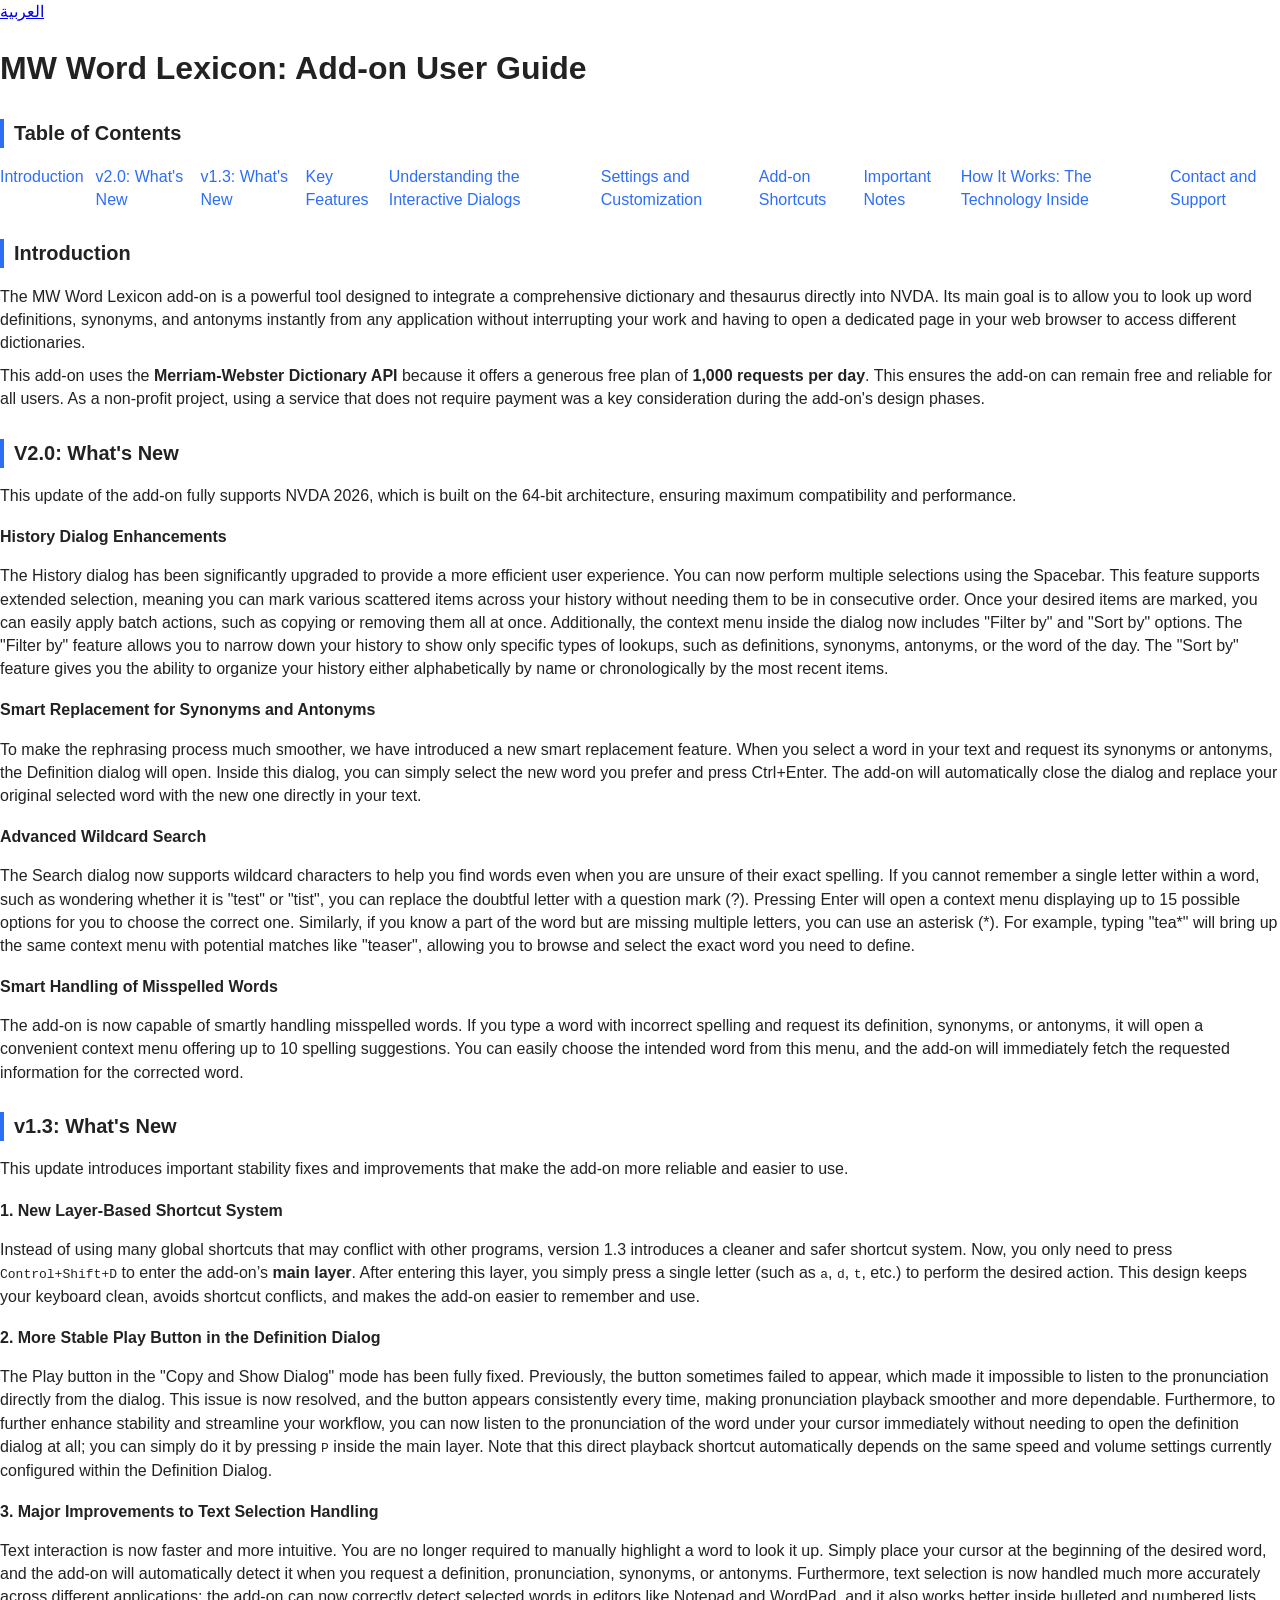
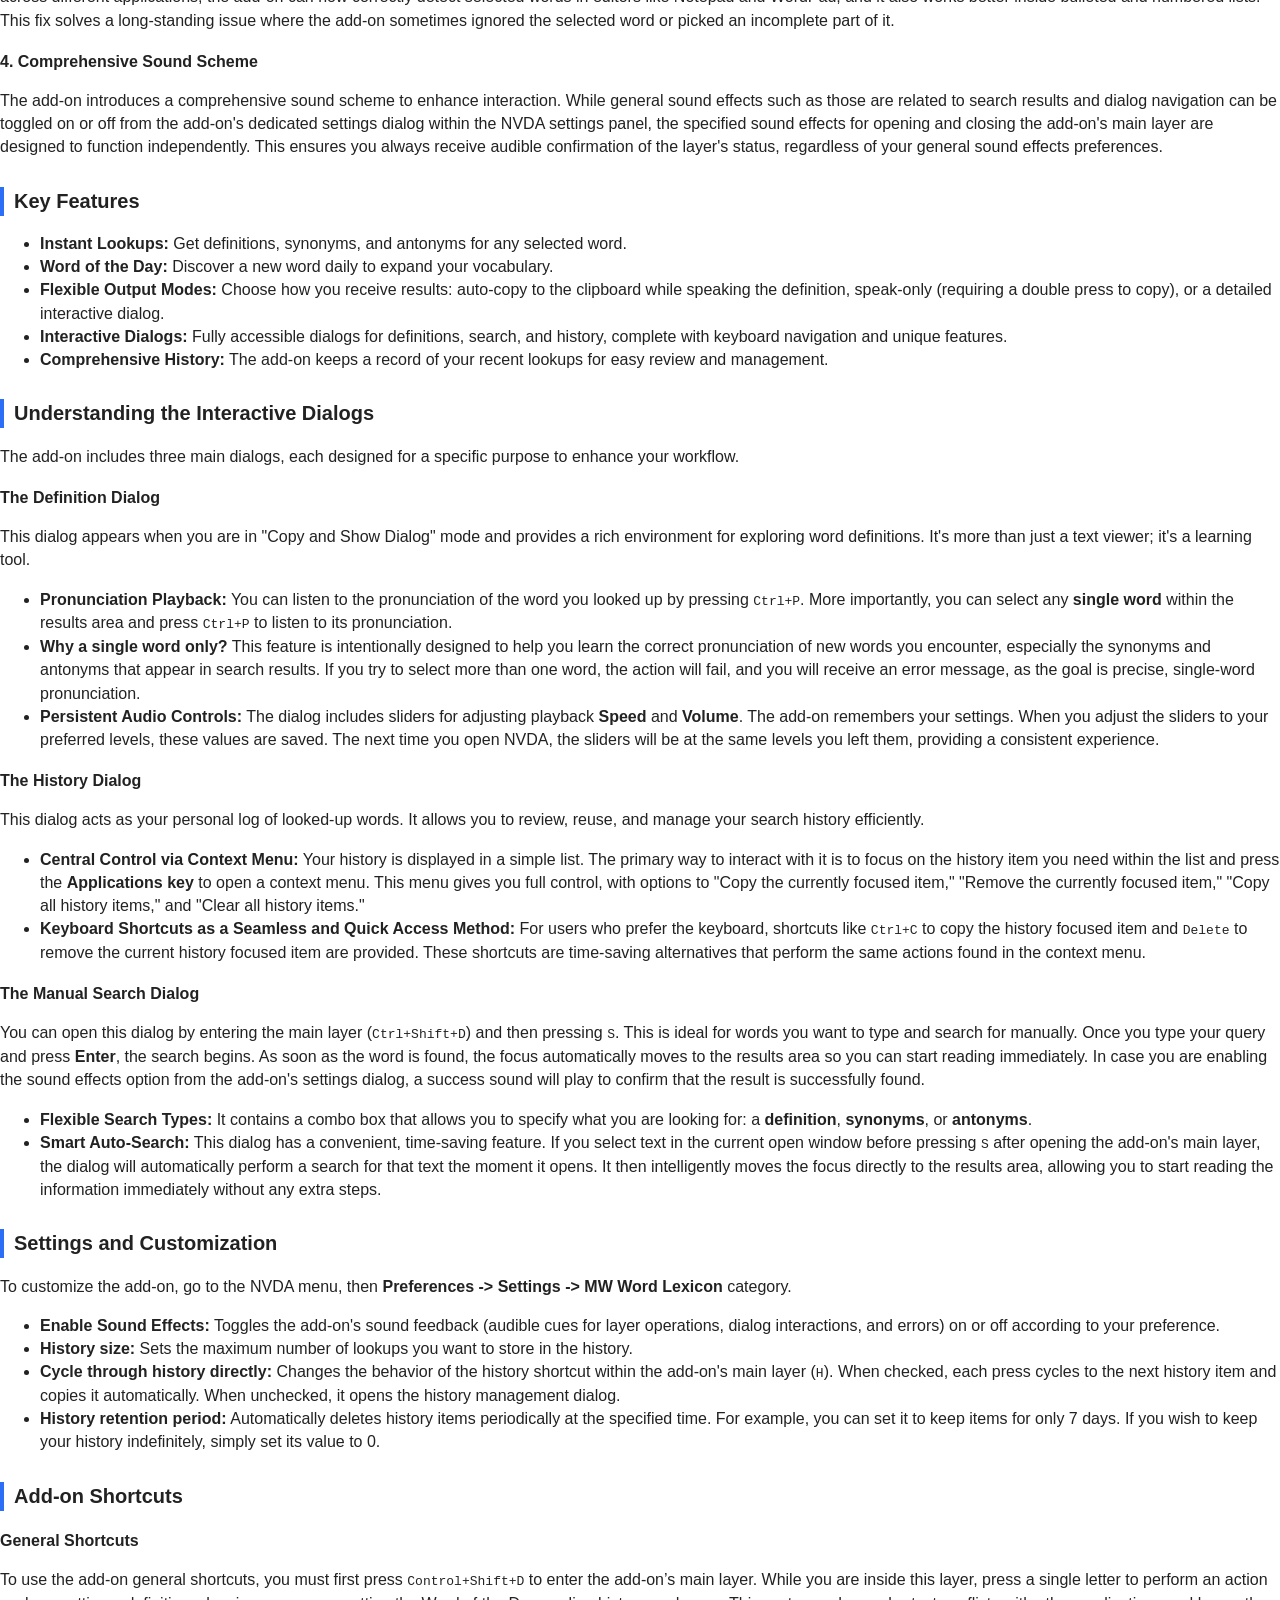
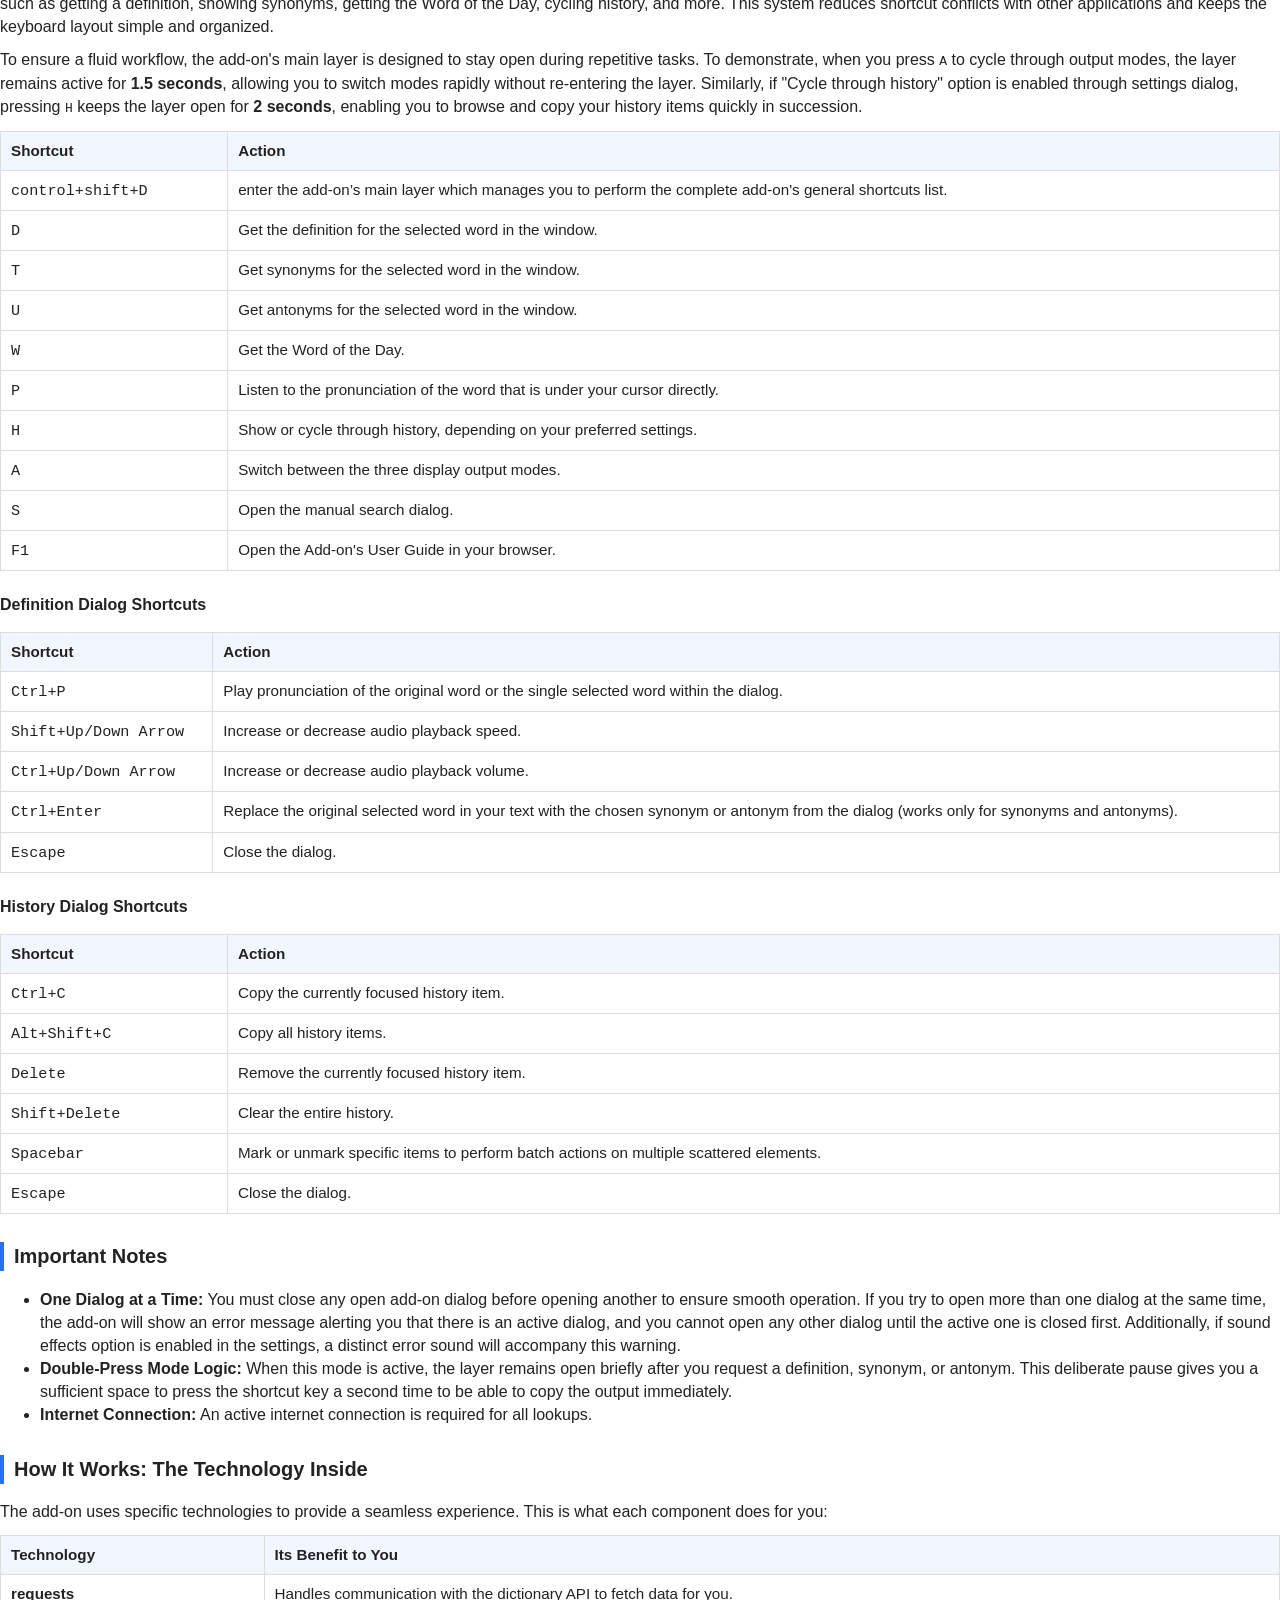
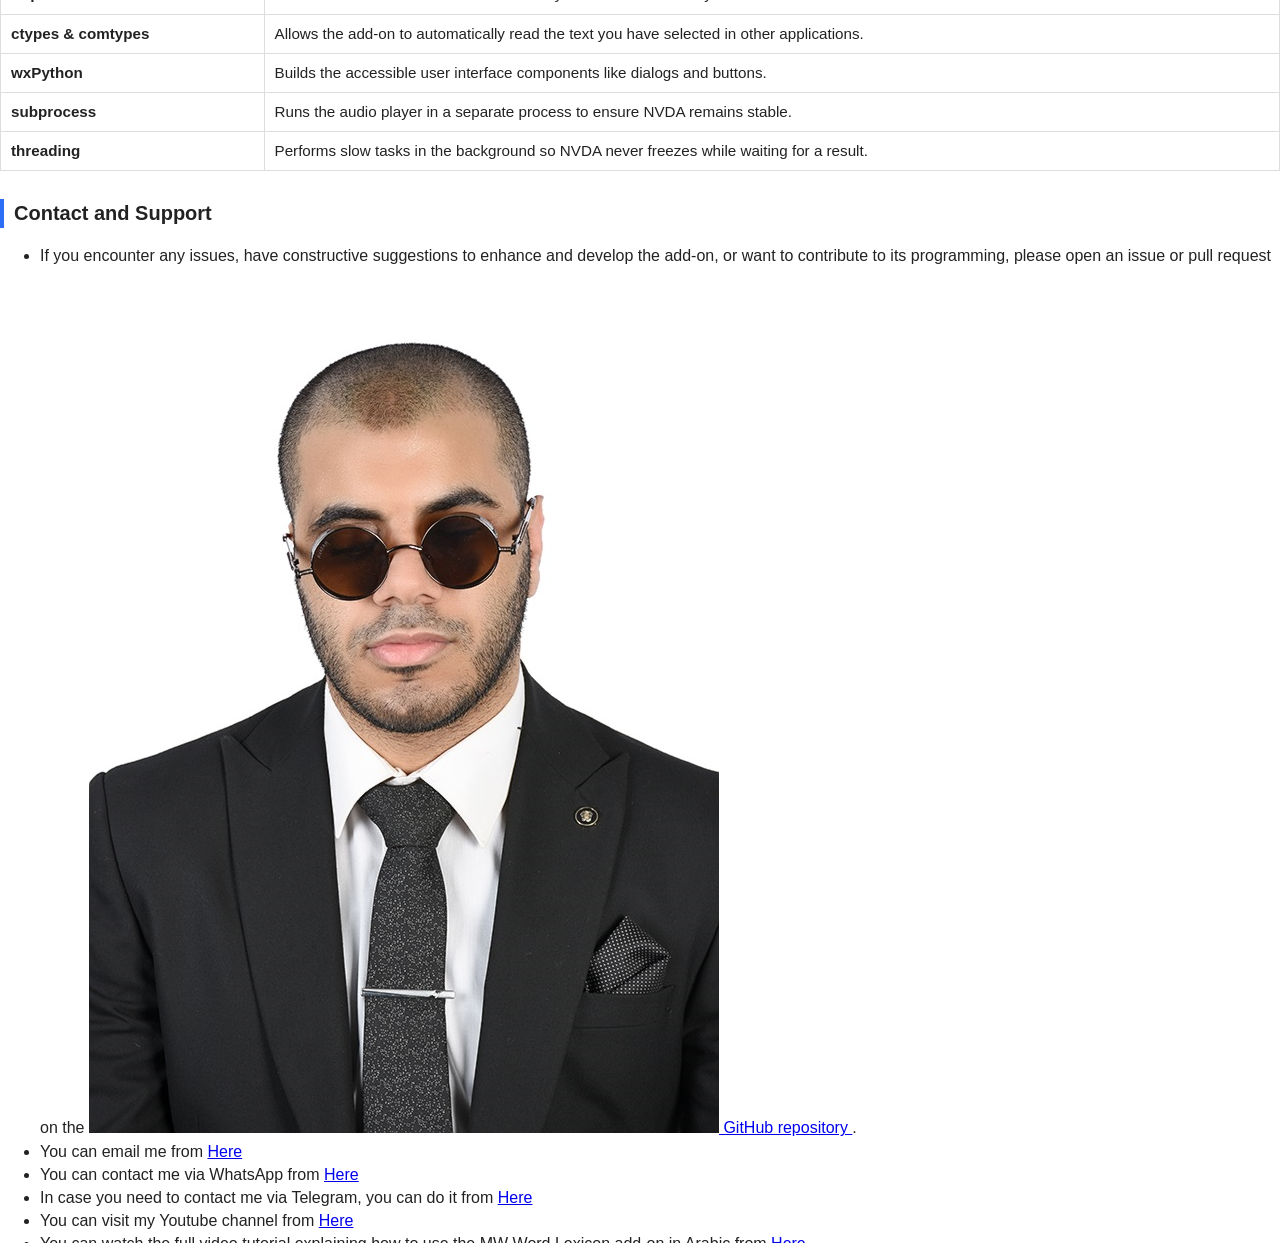
<file: docs/index.html>
<!DOCTYPE html>
<html lang="en">
<head>
  <meta http-equiv="refresh" content="0; url=en/eng.html" />
  <title>Redirecting...</title>
</head>
<body>
  <p>Redirecting to English documentation...</p>
</body>
</html>
</file>
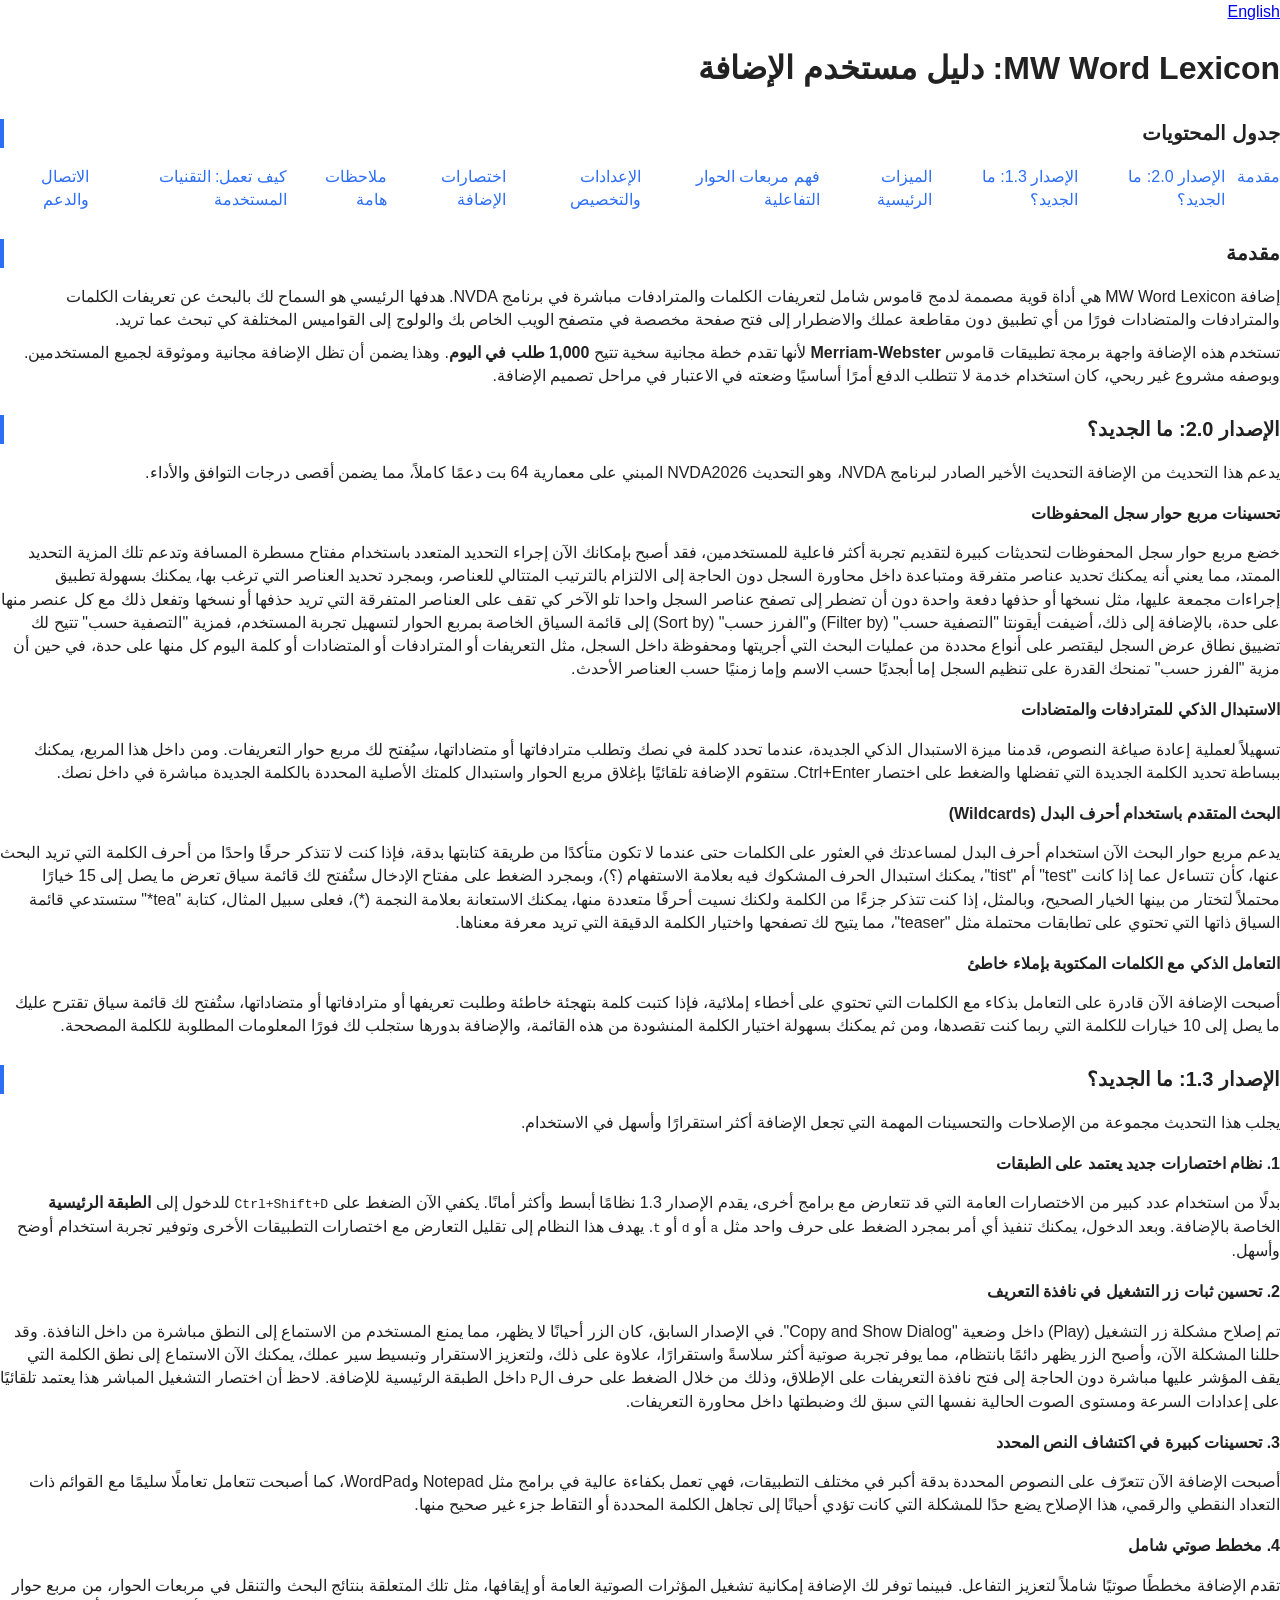
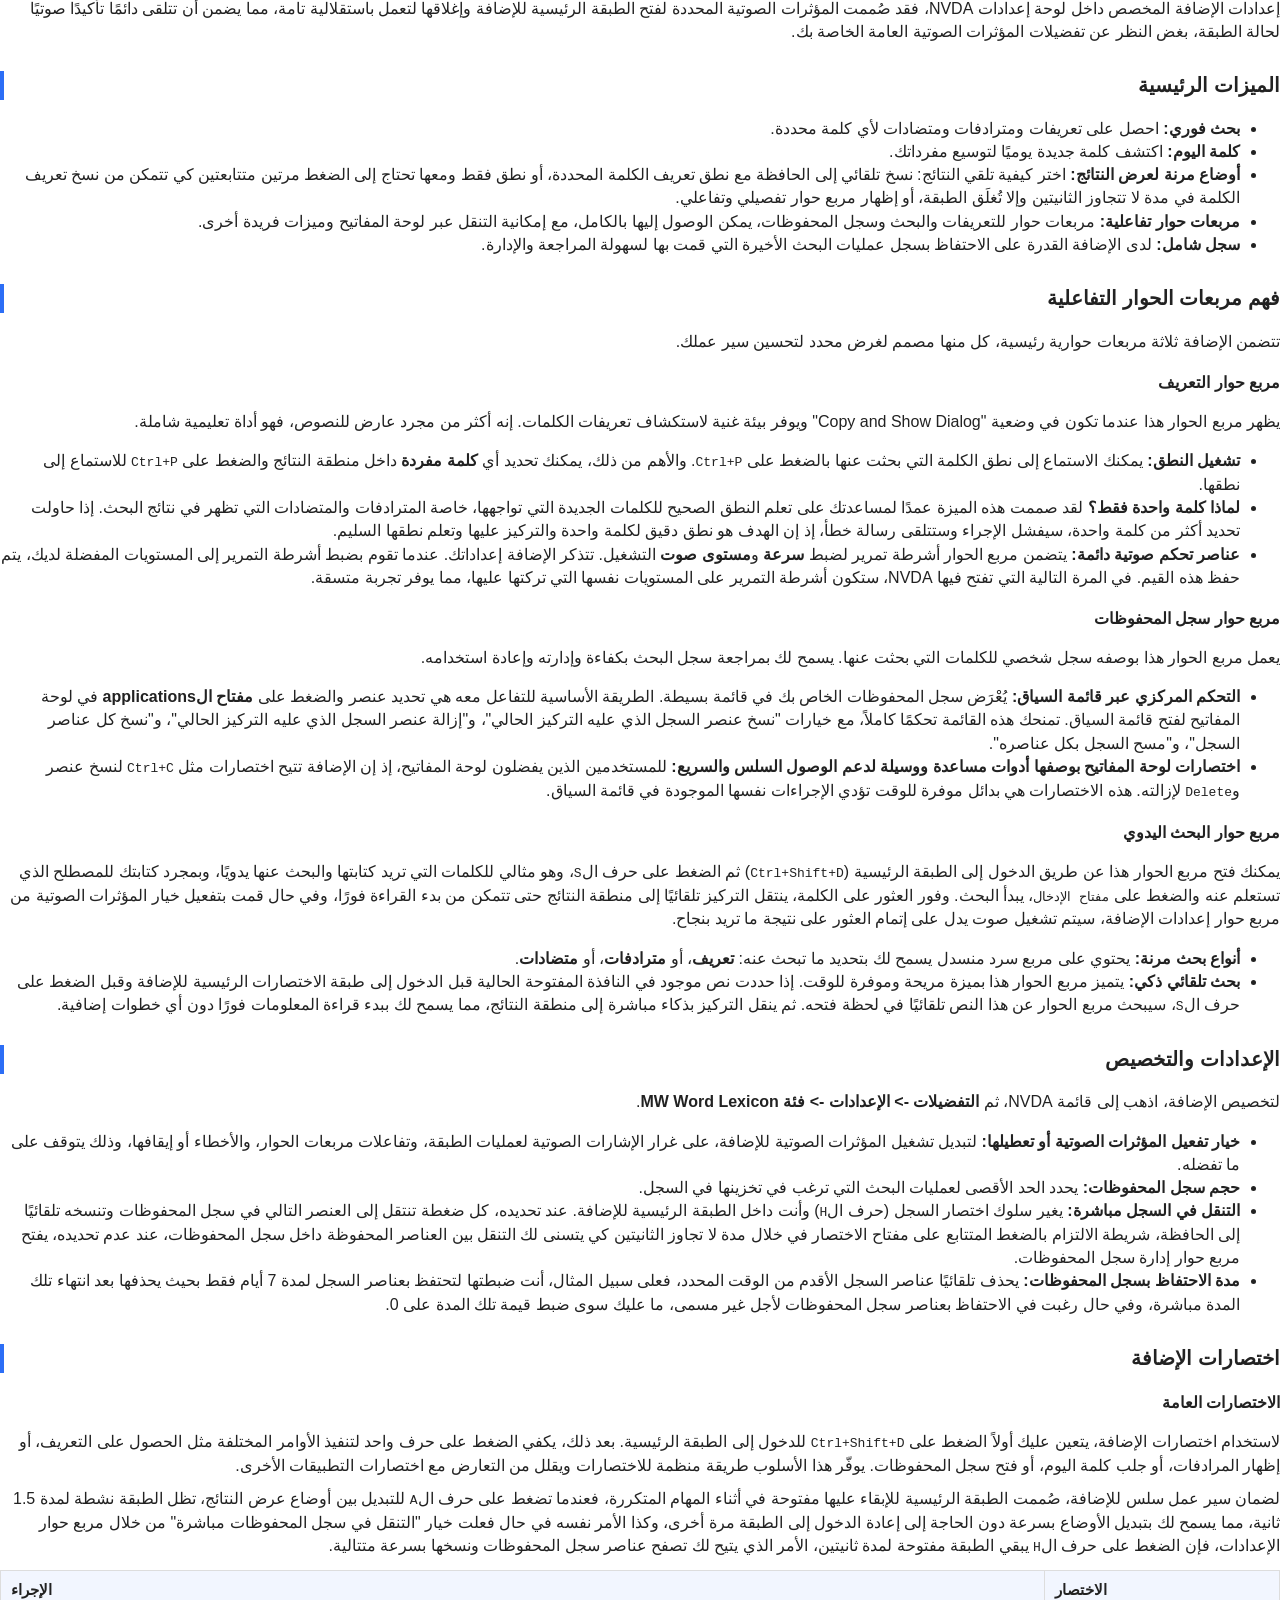
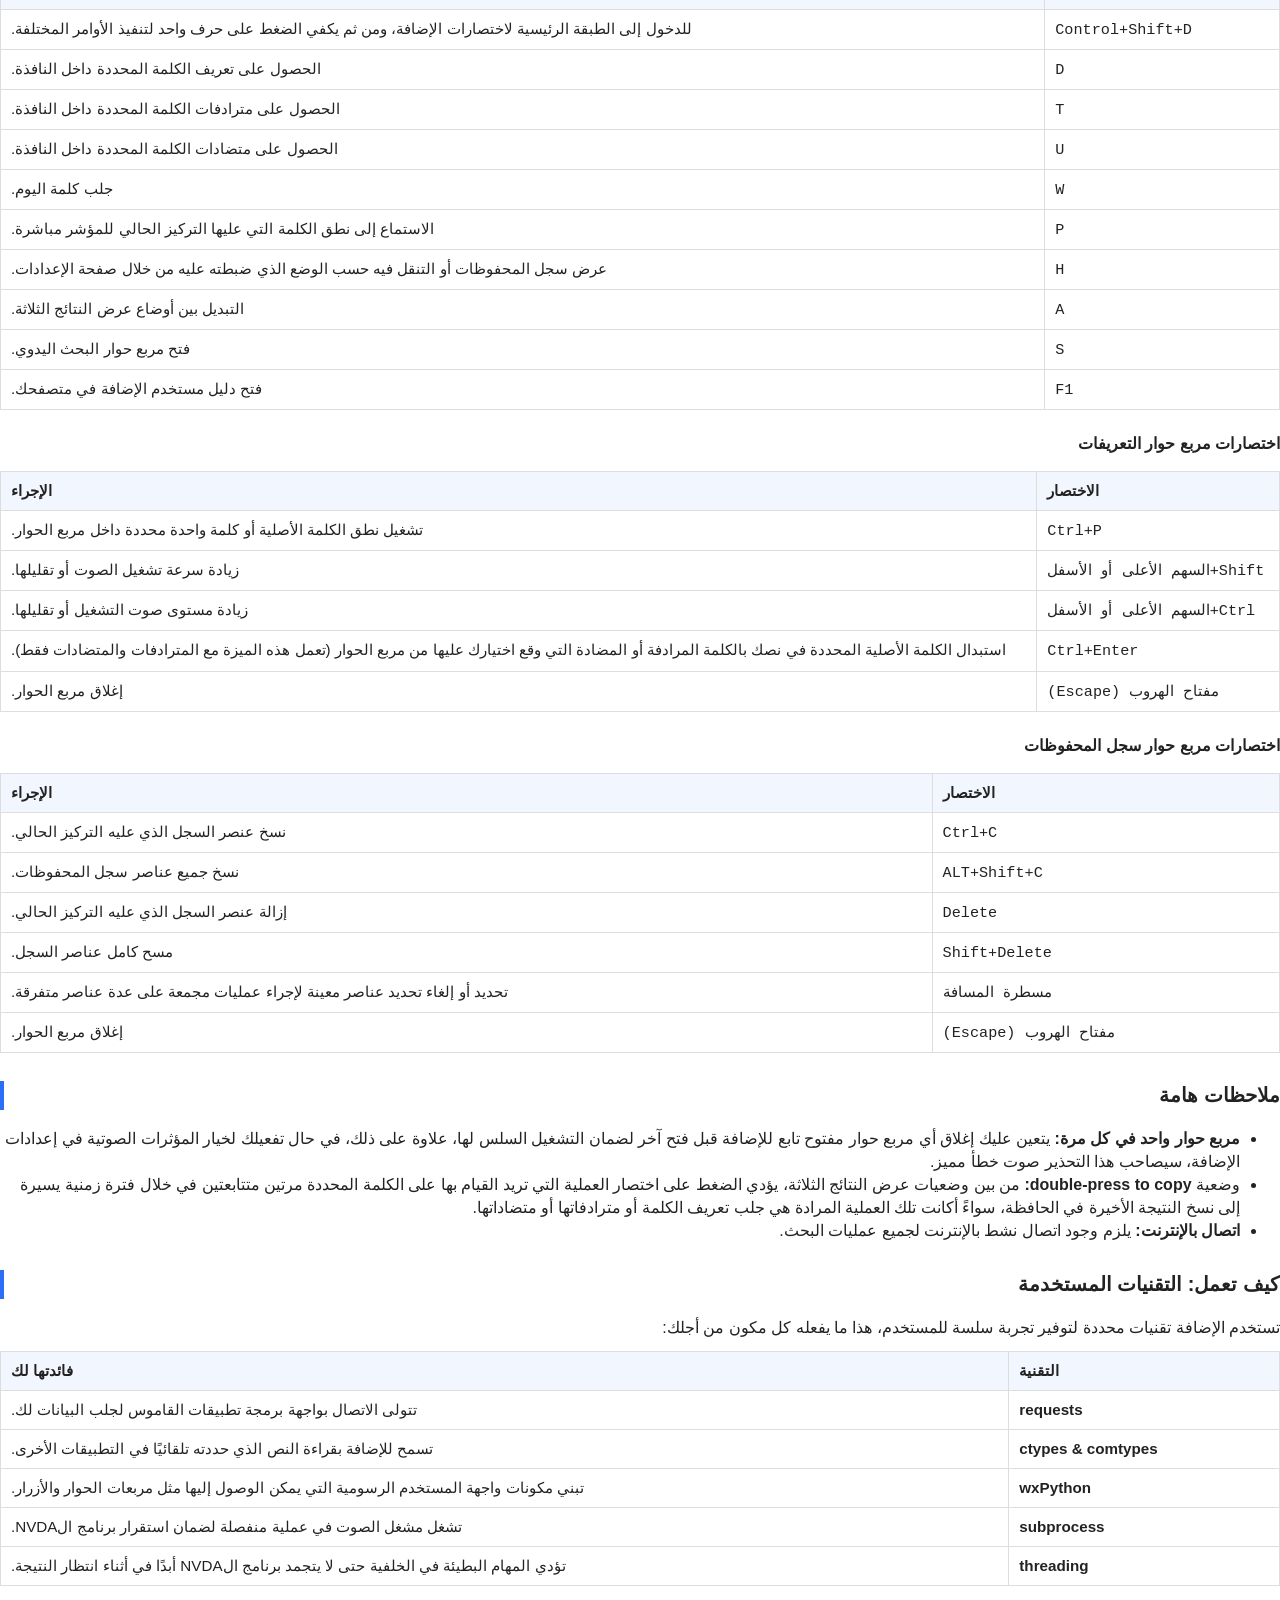
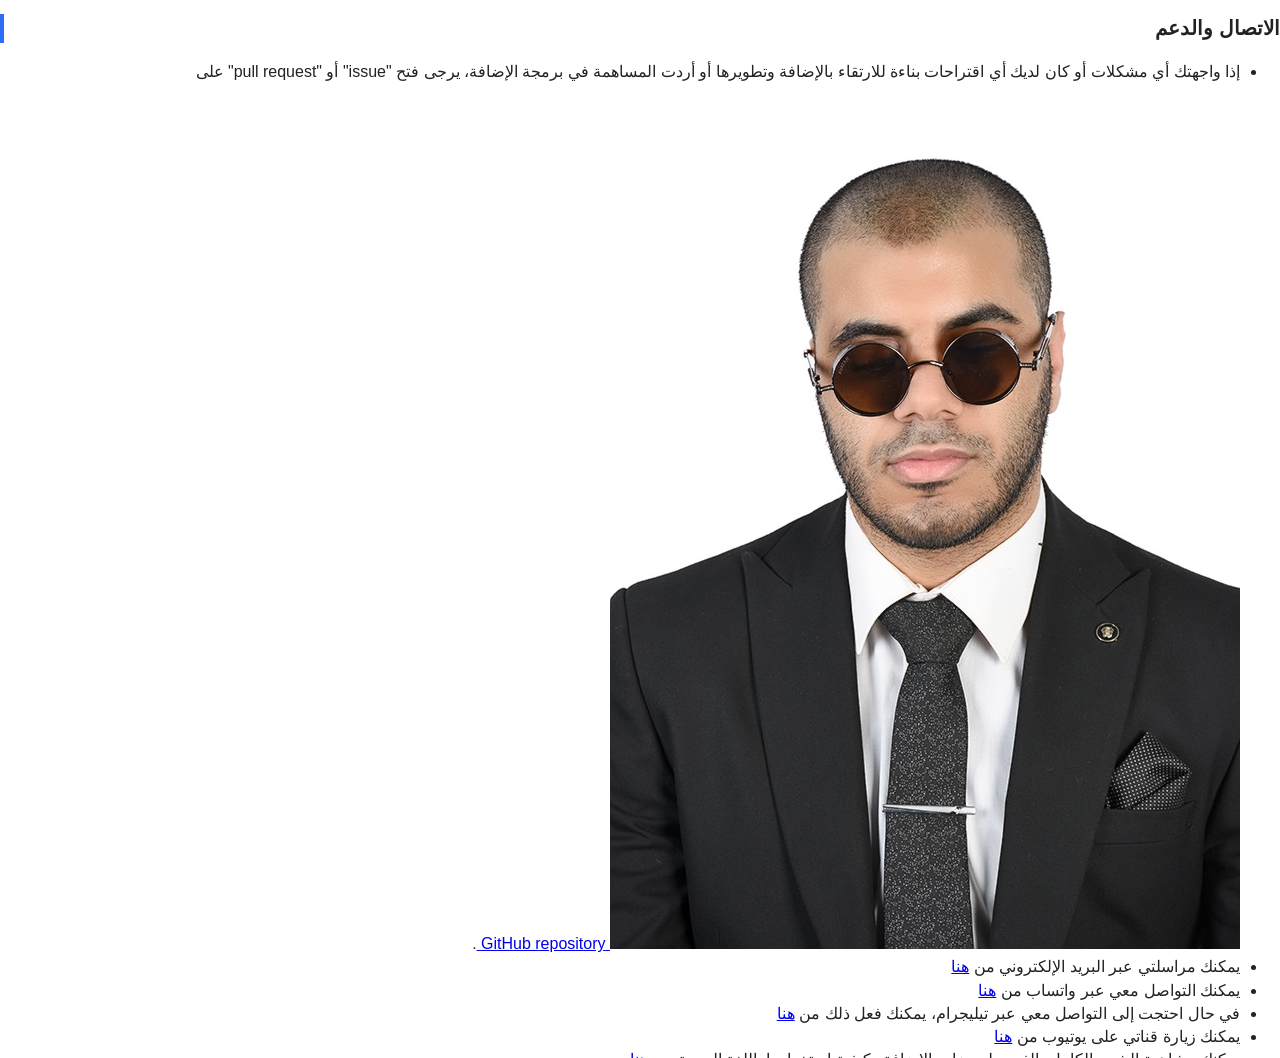
<file: docs/ar/ara.html>
<!DOCTYPE html>
<html lang="ar" dir="rtl">
<head>
    <meta charset="UTF-8">
    <meta name="viewport" content="width=device-width, initial-scale=1.0">
    <title>دليل مستخدم إضافة MW Word Lexicon</title>
    <link rel="stylesheet" href="style.css">
</head>
<body>
    <a href="../en/eng.html">English</a>
    <div class="container">
        <h1>MW Word Lexicon: دليل مستخدم الإضافة</h1>

        <nav id="toc">
            <h2>جدول المحتويات</h2>
            <ul>
                <li><a href="#introduction">مقدمة</a></li>
                <li><a href="#v2.0update">الإصدار 2.0: ما الجديد؟</a></li>
                <li><a href="#v1.3update">الإصدار 1.3: ما الجديد؟</a></li>
                <li><a href="#features">الميزات الرئيسية</a></li>
                <li><a href="#dialogs">فهم مربعات الحوار التفاعلية</a></li>
                <li><a href="#settings">الإعدادات والتخصيص</a></li>
                <li><a href="#shortcuts">اختصارات الإضافة</a></li>
                <li><a href="#important-notes">ملاحظات هامة</a></li>
                <li><a href="#tech">كيف تعمل: التقنيات المستخدمة</a></li>
                <li><a href="#contact">الاتصال والدعم</a></li>
            </ul>
        </nav>

        <section id="introduction">
            <h2>مقدمة</h2>
            <p>
                إضافة MW Word Lexicon هي أداة قوية مصممة لدمج قاموس شامل لتعريفات الكلمات والمترادفات مباشرة في برنامج NVDA. هدفها الرئيسي هو السماح لك بالبحث عن تعريفات الكلمات والمترادفات والمتضادات فورًا من أي تطبيق دون مقاطعة عملك والاضطرار إلى فتح صفحة مخصصة في متصفح الويب الخاص بك والولوج إلى القواميس المختلفة كي تبحث عما تريد.
            </p>
            <p>
                تستخدم هذه الإضافة واجهة برمجة تطبيقات قاموس <strong>Merriam-Webster</strong> لأنها تقدم خطة مجانية سخية تتيح <strong>1,000 طلب في اليوم</strong>. وهذا يضمن أن تظل الإضافة مجانية وموثوقة لجميع المستخدمين. وبوصفه مشروع غير ربحي، كان استخدام خدمة لا تتطلب الدفع أمرًا أساسيًا وضعته في الاعتبار في مراحل تصميم الإضافة.
            </p>
        </section>

                <section id="v2.0update">
            <h2>الإصدار 2.0: ما الجديد؟</h2>
            <p>يدعم هذا التحديث من الإضافة التحديث الأخير الصادر لبرنامج NVDA، وهو التحديث NVDA2026 المبني على معمارية 64 بت دعمًا كاملاً، مما يضمن أقصى درجات التوافق والأداء.</p>

            <h3>تحسينات مربع حوار سجل المحفوظات</h3>
            <p>خضع مربع حوار سجل المحفوظات لتحديثات كبيرة لتقديم تجربة أكثر فاعلية للمستخدمين، فقد أصبح بإمكانك الآن إجراء التحديد المتعدد باستخدام مفتاح مسطرة المسافة وتدعم تلك المزية التحديد الممتد، مما يعني أنه يمكنك تحديد عناصر متفرقة ومتباعدة داخل محاورة  السجل دون الحاجة إلى الالتزام بالترتيب المتتالي للعناصر، وبمجرد تحديد العناصر التي ترغب بها، يمكنك بسهولة تطبيق إجراءات مجمعة عليها، مثل نسخها أو حذفها دفعة واحدة دون أن تضطر إلى تصفح عناصر السجل واحدا تلو الآخر كي تقف على العناصر المتفرقة التي تريد حذفها أو نسخها وتفعل ذلك مع كل عنصر منها على حدة، بالإضافة إلى ذلك، أضيفت أيقونتا "التصفية حسب" (Filter by) و"الفرز حسب" (Sort by) إلى قائمة السياق الخاصة بمربع الحوار لتسهيل تجربة المستخدم، فمزية "التصفية حسب" تتيح لك تضييق نطاق عرض السجل ليقتصر على أنواع محددة من عمليات البحث التي أجريتها ومحفوظة داخل السجل، مثل التعريفات أو المترادفات أو المتضادات أو كلمة اليوم كل منها على حدة، في حين أن مزية  "الفرز حسب" تمنحك القدرة على تنظيم السجل إما أبجديًا حسب الاسم وإما زمنيًا حسب العناصر الأحدث.</p>

            <h3>الاستبدال الذكي للمترادفات والمتضادات</h3>
            <p>تسهيلاً لعملية إعادة صياغة النصوص، قدمنا ميزة الاستبدال الذكي الجديدة، عندما تحدد كلمة في نصك وتطلب مترادفاتها أو متضاداتها، سيُفتح لك مربع حوار التعريفات. ومن داخل هذا المربع، يمكنك ببساطة تحديد الكلمة الجديدة التي تفضلها والضغط على اختصار Ctrl+Enter. ستقوم الإضافة تلقائيًا بإغلاق مربع الحوار واستبدال كلمتك الأصلية المحددة بالكلمة الجديدة مباشرة في داخل نصك.</p>

            <h3>البحث المتقدم باستخدام أحرف البدل (Wildcards)</h3>
            <p>يدعم مربع حوار البحث الآن استخدام أحرف البدل لمساعدتك في العثور على الكلمات حتى عندما لا تكون متأكدًا من طريقة كتابتها بدقة، فإذا كنت لا تتذكر حرفًا واحدًا من أحرف الكلمة التي تريد البحث عنها، كأن تتساءل عما إذا كانت "test" أم "tist"، يمكنك استبدال الحرف المشكوك فيه بعلامة الاستفهام (؟)، وبمجرد الضغط على مفتاح الإدخال ستُفتح لك قائمة سياق تعرض ما يصل إلى 15 خيارًا محتملاً لتختار من بينها الخيار الصحيح، وبالمثل، إذا كنت تتذكر جزءًا من الكلمة ولكنك نسيت أحرفًا متعددة منها، يمكنك الاستعانة بعلامة النجمة (*)، فعلى سبيل المثال، كتابة "tea*" ستستدعي قائمة السياق ذاتها التي تحتوي على تطابقات محتملة مثل "teaser"، مما يتيح لك تصفحها واختيار الكلمة الدقيقة التي تريد معرفة معناها.</p>

            <h3>التعامل الذكي مع الكلمات المكتوبة بإملاء خاطئ</h3>
            <p>أصبحت الإضافة الآن قادرة على التعامل بذكاء مع الكلمات التي تحتوي على أخطاء إملائية، فإذا كتبت كلمة بتهجئة خاطئة وطلبت تعريفها أو مترادفاتها أو متضاداتها، ستُفتح لك قائمة سياق تقترح عليك ما يصل إلى 10 خيارات للكلمة التي ربما كنت تقصدها، ومن ثم يمكنك بسهولة اختيار الكلمة المنشودة من هذه القائمة، والإضافة بدورها ستجلب لك فورًا المعلومات المطلوبة للكلمة المصححة.</p>
        </section>

        <section id="v1.3update">
        <h2>الإصدار 1.3: ما الجديد؟</h2>

  <p>
    يجلب هذا التحديث مجموعة من الإصلاحات والتحسينات المهمة التي تجعل الإضافة أكثر استقرارًا وأسهل في الاستخدام.
  </p>

  <h3>1. نظام اختصارات جديد يعتمد على الطبقات</h3>
  <p>
    بدلًا من استخدام عدد كبير من الاختصارات العامة التي قد تتعارض مع برامج أخرى، يقدم الإصدار 1.3 نظامًا أبسط وأكثر أمانًا.
    يكفي الآن الضغط على <code>Ctrl+Shift+D</code> للدخول إلى <strong>الطبقة الرئيسية</strong> الخاصة بالإضافة.
    وبعد الدخول، يمكنك تنفيذ أي أمر بمجرد الضغط على حرف واحد مثل <code>a</code> أو <code>d</code> أو <code>t</code>.
    يهدف هذا النظام إلى تقليل التعارض مع اختصارات التطبيقات الأخرى وتوفير تجربة استخدام أوضح وأسهل.
  </p>

  <h3>2. تحسين ثبات زر التشغيل في نافذة التعريف</h3>
  <p>
    تم إصلاح مشكلة زر التشغيل (Play) داخل وضعية "Copy and Show Dialog".
    في الإصدار السابق، كان الزر أحيانًا لا يظهر، مما يمنع المستخدم من الاستماع إلى النطق مباشرة من داخل النافذة.
    وقد حللنا المشكلة الآن، وأصبح الزر يظهر دائمًا بانتظام، مما يوفر تجربة صوتية أكثر سلاسةً واستقرارًا، علاوة على ذلك، ولتعزيز الاستقرار وتبسيط سير عملك، يمكنك الآن الاستماع إلى نطق الكلمة التي يقف المؤشر عليها مباشرة دون الحاجة إلى فتح نافذة التعريفات على الإطلاق، وذلك من خلال الضغط على حرف ال<code>P</code> داخل الطبقة الرئيسية للإضافة. لاحظ أن اختصار التشغيل المباشر هذا يعتمد تلقائيًا على إعدادات السرعة ومستوى الصوت الحالية نفسها التي سبق لك وضبطتها داخل محاورة التعريفات.
  </p>

  <h3>3. تحسينات كبيرة في اكتشاف النص المحدد</h3>
  <p>
    أصبحت الإضافة الآن تتعرّف على النصوص المحددة بدقة أكبر في مختلف التطبيقات، فهي تعمل بكفاءة عالية في برامج مثل Notepad وWordPad، كما أصبحت تتعامل تعاملًا سليمًا مع القوائم ذات التعداد النقطي والرقمي، هذا الإصلاح يضع حدًا للمشكلة التي كانت تؤدي أحيانًا إلى تجاهل الكلمة المحددة أو التقاط جزء غير صحيح منها.
  </p>
<h3>4. مخطط صوتي شامل</h3>
<p>
تقدم الإضافة مخططًا صوتيًا شاملاً لتعزيز التفاعل. فبينما توفر لك الإضافة إمكانية تشغيل المؤثرات الصوتية العامة أو إيقافها، مثل تلك المتعلقة بنتائج البحث والتنقل في مربعات الحوار، من مربع حوار إعدادات الإضافة المخصص داخل لوحة إعدادات NVDA، فقد صُممت المؤثرات الصوتية المحددة لفتح الطبقة الرئيسية للإضافة وإغلاقها لتعمل باستقلالية تامة، مما يضمن أن تتلقى دائمًا تأكيدًا صوتيًا لحالة الطبقة، بغض النظر عن تفضيلات المؤثرات الصوتية العامة الخاصة بك.
</p>
</section>

        <section id="features">
            <h2>الميزات الرئيسية</h2>
            <ul>
                <li><strong>بحث فوري:</strong> احصل على تعريفات ومترادفات ومتضادات لأي كلمة محددة.</li>
                <li><strong>كلمة اليوم:</strong> اكتشف كلمة جديدة يوميًا لتوسيع مفرداتك.</li>
                <li><strong>أوضاع مرنة لعرض النتائج:</strong> اختر كيفية تلقي النتائج: نسخ تلقائي إلى الحافظة مع نطق تعريف الكلمة المحددة، أو نطق فقط ومعها تحتاج إلى الضغط مرتين متتابعتين كي تتمكن من نسخ تعريف الكلمة في مدة لا تتجاوز الثانيتين وإلا تُغلَق الطبقة، أو إظهار مربع حوار تفصيلي وتفاعلي.</li>
                <li><strong>مربعات حوار تفاعلية:</strong> مربعات حوار للتعريفات والبحث وسجل المحفوظات، يمكن الوصول إليها بالكامل، مع إمكانية التنقل عبر لوحة المفاتيح وميزات فريدة أخرى.</li>
                <li><strong>سجل شامل:</strong> لدى الإضافة القدرة على الاحتفاظ بسجل عمليات البحث الأخيرة التي قمت بها لسهولة المراجعة والإدارة.</li>
            </ul>
        </section>

        <section id="dialogs">
            <h2>فهم مربعات الحوار التفاعلية</h2>
            <p>تتضمن الإضافة ثلاثة مربعات حوارية رئيسية، كل منها مصمم لغرض محدد لتحسين سير عملك.</p>

            <h3>مربع حوار التعريف</h3>
            <p>
                يظهر مربع الحوار هذا عندما تكون في وضعية "Copy and Show Dialog" ويوفر بيئة غنية لاستكشاف تعريفات الكلمات. إنه أكثر من مجرد عارض للنصوص، فهو أداة تعليمية شاملة.
            </p>
            <ul>
                <li>
                    <strong>تشغيل النطق:</strong> يمكنك الاستماع إلى نطق الكلمة التي بحثت عنها بالضغط على <code>Ctrl+P</code>. والأهم من ذلك، يمكنك تحديد أي <strong>كلمة مفردة</strong> داخل منطقة النتائج والضغط على <code>Ctrl+P</code> للاستماع إلى نطقها.
                </li>
                <li>
                    <strong>لماذا كلمة واحدة فقط؟</strong> لقد صممت هذه الميزة عمدًا لمساعدتك على تعلم النطق الصحيح للكلمات الجديدة التي تواجهها، خاصة المترادفات والمتضادات التي تظهر في نتائج البحث. إذا حاولت تحديد أكثر من كلمة واحدة، سيفشل الإجراء وستتلقى رسالة خطأ، إذ إن الهدف هو نطق دقيق لكلمة واحدة والتركيز عليها وتعلم نطقها السليم.
                </li>
                <li>
                    <strong>عناصر تحكم صوتية دائمة:</strong> يتضمن مربع الحوار أشرطة تمرير لضبط <strong>سرعة</strong> و<strong>مستوى صوت</strong> التشغيل. تتذكر الإضافة إعداداتك. عندما تقوم بضبط أشرطة التمرير إلى المستويات المفضلة لديك، يتم حفظ هذه القيم. في المرة التالية التي تفتح فيها NVDA، ستكون أشرطة التمرير على المستويات نفسها التي تركتها عليها، مما يوفر تجربة متسقة.
                </li>
            </ul>

            <h3>مربع حوار سجل المحفوظات</h3>
            <p>
                يعمل مربع الحوار هذا بوصفه سجل شخصي للكلمات التي بحثت عنها. يسمح لك بمراجعة سجل البحث بكفاءة وإدارته وإعادة استخدامه.
            </p>
            <ul>
                <li>
                    <strong>التحكم المركزي عبر قائمة السياق:</strong> يُعْرَض سجل المحفوظات الخاص بك في قائمة بسيطة. الطريقة الأساسية للتفاعل معه هي تحديد عنصر والضغط على <strong>مفتاح الapplications</strong> في لوحة المفاتيح لفتح قائمة السياق. تمنحك هذه القائمة تحكمًا كاملاً، مع خيارات "نسخ عنصر السجل الذي عليه التركيز الحالي"، و"إزالة عنصر السجل الذي عليه التركيز الحالي"، و"نسخ كل عناصر السجل"، و"مسح السجل بكل عناصره".
                </li>
                <li>
                    <strong>اختصارات لوحة المفاتيح بوصفها أدوات مساعدة ووسيلة لدعم الوصول السلس والسريع:</strong> للمستخدمين الذين يفضلون لوحة المفاتيح، إذ إن الإضافة تتيح اختصارات مثل <code>Ctrl+C</code> لنسخ عنصر و<code>Delete</code> لإزالته. هذه الاختصارات هي بدائل موفرة للوقت تؤدي الإجراءات نفسها الموجودة في قائمة السياق.
                </li>
            </ul>

            <h3>مربع حوار البحث اليدوي</h3>
            <p>
يمكنك فتح مربع الحوار هذا عن طريق الدخول إلى الطبقة الرئيسية (<code>Ctrl+Shift+D</code>) ثم الضغط على حرف ال<code>S</code>، وهو مثالي للكلمات التي تريد كتابتها والبحث عنها يدويًا، وبمجرد كتابتك للمصطلح الذي تستعلم عنه والضغط على <code>مفتاح الإدخال</code>، يبدأ البحث. وفور العثور على الكلمة، ينتقل التركيز تلقائيًا إلى منطقة النتائج حتى تتمكن من بدء القراءة فورًا، وفي حال قمت بتفعيل خيار المؤثرات الصوتية من مربع حوار إعدادات الإضافة، سيتم تشغيل صوت يدل على إتمام العثور على نتيجة ما تريد بنجاح.
            </p>
            <ul>
                <li>
                    <strong>أنواع بحث مرنة:</strong> يحتوي على مربع سرد منسدل يسمح لك بتحديد ما تبحث عنه: <strong>تعريف</strong>، أو <strong>مترادفات</strong>، أو <strong>متضادات</strong>.
                </li>
                <li>
                    <strong>بحث تلقائي ذكي:</strong> يتميز مربع الحوار هذا بميزة مريحة وموفرة للوقت. إذا حددت نص موجود في النافذة المفتوحة الحالية  قبل الدخول إلى طبقة الاختصارات الرئيسية للإضافة وقبل الضغط على حرف ال<code>S</code>، سيبحث مربع الحوار عن هذا النص تلقائيًا في لحظة فتحه. ثم ينقل التركيز بذكاء مباشرة إلى منطقة النتائج، مما يسمح لك ببدء قراءة المعلومات فورًا دون أي خطوات إضافية.
                </li>
            </ul>
        </section>

        <section id="settings">
             <h2>الإعدادات والتخصيص</h2>
            <p>
                لتخصيص الإضافة، اذهب إلى قائمة NVDA، ثم <strong>التفضيلات -> الإعدادات -> فئة MW Word Lexicon</strong>.
            </p>
            <ul>
<li><strong>خيار تفعيل المؤثرات الصوتية أو تعطيلها:</strong> لتبديل تشغيل المؤثرات الصوتية للإضافة، على غرار الإشارات الصوتية لعمليات الطبقة، وتفاعلات مربعات الحوار، والأخطاء أو إيقافها، وذلك يتوقف على  ما تفضله.</li>
                <li><strong>حجم سجل المحفوظات:</strong> يحدد الحد الأقصى لعمليات البحث التي ترغب في تخزينها في السجل.</li>
                <li><strong>التنقل في السجل مباشرة:</strong> يغير سلوك اختصار السجل (حرف ال<code>H</code>) وأنت داخل الطبقة الرئيسية للإضافة. عند تحديده، كل ضغطة تنتقل إلى العنصر التالي في سجل المحفوظات وتنسخه تلقائيًا إلى الحافظة، شريطة الالتزام بالضغط المتتابع على مفتاح الاختصار في خلال مدة لا تجاوز الثانيتين كي يتسنى لك التنقل بين العناصر المحفوظة داخل سجل المحفوظات، عند عدم تحديده، يفتح مربع حوار إدارة سجل المحفوظات.</li>
                <li><strong>مدة الاحتفاظ بسجل المحفوظات:</strong> يحذف تلقائيًا عناصر السجل الأقدم من الوقت المحدد، فعلى سبيل المثال، أنت ضبطتها لتحتفظ بعناصر السجل لمدة 7 أيام فقط بحيث يحذفها بعد انتهاء تلك المدة مباشرة، وفي حال رغبت في الاحتفاظ بعناصر سجل المحفوظات لأجل غير مسمى، ما عليك سوى ضبط قيمة تلك المدة على 0.</li>
            </ul>
        </section>

        <section id="shortcuts">
            <h2>اختصارات الإضافة</h2>
            
            <h3>الاختصارات العامة</h3>
  <p>
    لاستخدام اختصارات الإضافة، يتعين عليك أولاً الضغط على <code>Ctrl+Shift+D</code> للدخول إلى الطبقة الرئيسية.
    بعد ذلك، يكفي الضغط على حرف واحد لتنفيذ الأوامر المختلفة مثل الحصول على التعريف، أو إظهار المرادفات، أو جلب كلمة اليوم، أو فتح سجل المحفوظات.
    يوفّر هذا الأسلوب طريقة منظمة للاختصارات ويقلل من التعارض مع اختصارات التطبيقات الأخرى.
  </p>
<p>
لضمان سير عمل سلس للإضافة، صُممت الطبقة الرئيسية للإبقاء عليها مفتوحة في أثناء المهام المتكررة، فعندما تضغط على حرف ال<code>A</code> للتبديل بين أوضاع عرض النتائج، تظل الطبقة نشطة لمدة 1.5 ثانية، مما يسمح لك بتبديل الأوضاع بسرعة دون الحاجة إلى إعادة الدخول إلى الطبقة مرة أخرى، وكذا الأمر نفسه في حال فعلت خيار "التنقل في سجل المحفوظات مباشرة" من خلال مربع حوار الإعدادات، فإن الضغط على حرف ال<code>H</code> يبقي الطبقة مفتوحة لمدة ثانيتين، الأمر الذي يتيح لك تصفح عناصر سجل المحفوظات ونسخها بسرعة متتالية.
</p>
            <table>
                <thead><tr><th>الاختصار</th><th>الإجراء</th></tr></thead>
                <tbody>
                    <tr><td><code>Control+Shift+D</code></td><td>للدخول إلى الطبقة الرئيسية لاختصارات الإضافة، ومن ثم يكفي الضغط على حرف واحد لتنفيذ الأوامر المختلفة.</td></tr>
                    <tr><td><code>D</code></td><td>الحصول على تعريف الكلمة المحددة داخل النافذة.</td></tr>
                    <tr><td><code>T</code></td><td>الحصول على مترادفات الكلمة المحددة داخل النافذة.</td></tr>
                    <tr><td><code>U</code></td><td>الحصول على متضادات الكلمة المحددة داخل النافذة.</td></tr>
                    <tr><td><code>W</code></td><td>جلب كلمة اليوم.</td></tr>
                    <tr><td><code>P</code></td><td>الاستماع إلى نطق الكلمة التي عليها التركيز الحالي للمؤشر مباشرة.</td></tr>
                    <tr><td><code>H</code></td><td>عرض سجل المحفوظات أو التنقل فيه حسب الوضع الذي ضبطته عليه من خلال صفحة الإعدادات.</td></tr>
                    <tr><td><code>A</code></td><td>التبديل بين أوضاع عرض النتائج الثلاثة.</td></tr>
                    <tr><td><code>S</code></td><td>فتح مربع حوار البحث اليدوي.</td></tr>
                    <tr><td><code>F1</code></td><td>فتح دليل مستخدم الإضافة في متصفحك.</td></tr>
                </tbody>
            </table>

            <h3>اختصارات مربع حوار التعريفات</h3>
            <table>
                <thead><tr><th>الاختصار</th><th>الإجراء</th></tr></thead>
                <tbody>
                    <tr><td><code>Ctrl+P</code></td><td>تشغيل نطق الكلمة الأصلية أو كلمة واحدة محددة داخل مربع الحوار.</td></tr>
                    <tr><td><code>Shift+السهم الأعلى أو الأسفل</code></td><td>زيادة سرعة تشغيل الصوت أو تقليلها.</td></tr>
                    <tr><td><code>Ctrl+السهم الأعلى أو الأسفل</code></td><td>زيادة مستوى صوت التشغيل أو تقليلها.</td></tr>
                    <tr><td><code>Ctrl+Enter</code></td><td>استبدال الكلمة الأصلية المحددة في نصك بالكلمة المرادفة أو المضادة  التي وقع اختيارك عليها من مربع الحوار (تعمل هذه الميزة مع المترادفات والمتضادات فقط).</td></tr>
                    <tr><td><code>مفتاح الهروب (Escape)</code></td><td>إغلاق مربع الحوار.</td></tr>
                </tbody>
            </table>

            <h3>اختصارات مربع حوار سجل المحفوظات</h3>
            <table>
                <thead><tr><th>الاختصار</th><th>الإجراء</th></tr></thead>
                <tbody>
                    <tr><td><code>Ctrl+C</code></td><td>نسخ عنصر السجل الذي عليه التركيز الحالي.</td></tr>
                    <tr><td><code>ALT+Shift+C</code></td><td>نسخ جميع عناصر سجل المحفوظات.</td></tr>
                    <tr><td><code>Delete</code></td><td>إزالة عنصر السجل الذي عليه التركيز الحالي.</td></tr>
                    <tr><td><code>Shift+Delete</code></td><td>مسح كامل عناصر السجل.</td></tr>
                    <tr><td><code>مسطرة المسافة</code></td><td>تحديد أو إلغاء تحديد عناصر معينة لإجراء عمليات مجمعة على عدة عناصر متفرقة.</td></tr>
                    <tr><td><code>مفتاح الهروب (Escape)</code></td><td>إغلاق مربع الحوار.</td></tr>
                </tbody>
            </table>
        </section>
        
        <section id="important-notes">
            <h2>ملاحظات هامة</h2>
            <ul>
                <li><strong>مربع حوار واحد في كل مرة:</strong> يتعين عليك إغلاق أي مربع حوار مفتوح تابع للإضافة قبل فتح آخر لضمان التشغيل السلس لها، علاوة على ذلك، في حال تفعيلك لخيار المؤثرات الصوتية في إعدادات الإضافة، سيصاحب هذا التحذير صوت خطأ مميز.</li>
                <li>وضعية <strong>double-press to copy:</strong> من بين وضعيات عرض النتائج الثلاثة، يؤدي الضغط على اختصار العملية التي تريد القيام بها على الكلمة المحددة مرتين متتابعتين في خلال فترة زمنية يسيرة إلى نسخ النتيجة الأخيرة في الحافظة، سواءً أكانت تلك العملية المرادة هي جلب تعريف الكلمة أو مترادفاتها أو متضاداتها.</li>
                <li><strong>اتصال بالإنترنت:</strong> يلزم وجود اتصال نشط بالإنترنت لجميع عمليات البحث.</li>
            </ul>
        </section>

        <section id="tech">
            <h2>كيف تعمل: التقنيات المستخدمة</h2>
            <p>تستخدم الإضافة تقنيات محددة لتوفير تجربة سلسة للمستخدم، هذا ما يفعله كل مكون من أجلك:</p>
            <table>
                <thead>
                    <tr>
                        <th>التقنية</th>
                        <th>فائدتها لك</th>
                    </tr>
                </thead>
                <tbody>
                    <tr>
                        <td><strong>requests</strong></td>
                        <td>تتولى الاتصال بواجهة برمجة تطبيقات القاموس لجلب البيانات لك.</td>
                    </tr>
                    <tr>
                        <td><strong>ctypes & comtypes</strong></td>
                        <td>تسمح للإضافة بقراءة النص الذي حددته تلقائيًا في التطبيقات الأخرى.</td>
                    </tr>
                    <tr>
                        <td><strong>wxPython</strong></td>
                        <td>تبني مكونات واجهة المستخدم الرسومية التي يمكن الوصول إليها مثل مربعات الحوار والأزرار.</td>
                    </tr>
                    <tr>
                        <td><strong>subprocess</strong></td>
                        <td>تشغل مشغل الصوت في عملية منفصلة لضمان استقرار برنامج الNVDA.</td>
                    </tr>
                    <tr>
                        <td><strong>threading</strong></td>
                        <td>تؤدي المهام البطيئة في الخلفية حتى لا يتجمد برنامج الNVDA أبدًا في أثناء انتظار النتيجة.</td>
                    </tr>
                </tbody>
            </table>
        </section>

        <section id="contact">
            <h2>الاتصال والدعم</h2>
            <ul>
                <li>إذا واجهتك أي مشكلات أو كان لديك أي اقتراحات بناءة للارتقاء بالإضافة وتطويرها أو أردت المساهمة في برمجة الإضافة، يرجى فتح "issue" أو "pull request" على
                    <a href="https://github.com/Abdullahashraf32/MW-word-lexicon/tree/MW-word-lexicon/"
target="_blank" rel="noopener noreferrer">
    <img src="DSC_8938.png" alt="My Photo"/>
    GitHub repository
  </a>.
                </li>
                <li>يمكنك مراسلتي عبر البريد الإلكتروني من <a href="mailto: abdullahashraf4846@gmail.com">هنا</a></li>
                <li>يمكنك التواصل معي عبر واتساب من <a href="https://wa.me/+201148467527">هنا</a></li>
                <li>في حال احتجت إلى التواصل معي عبر تيليجرام، يمكنك فعل ذلك من <a href="https://t.me/abdullahashraf4846">هنا</a></li>
                <li>يمكنك زيارة قناتي على يوتيوب من <a href="https://www.youtube.com/@AbdullahAshraf-zc5dx">هنا</a></li>
                <li>
    يمكنك مشاهدة الشرح الكامل بالفيديو لمميزات الإضافة وكيفية استخدامها باللغة العربية من 
    <a href="https://youtu.be/tCNyqbxFJzY" target="_blank" rel="noopener noreferrer">هنا</a>
</li>
            </ul>
        </section>
    </div>
</body>
</html>
</file>
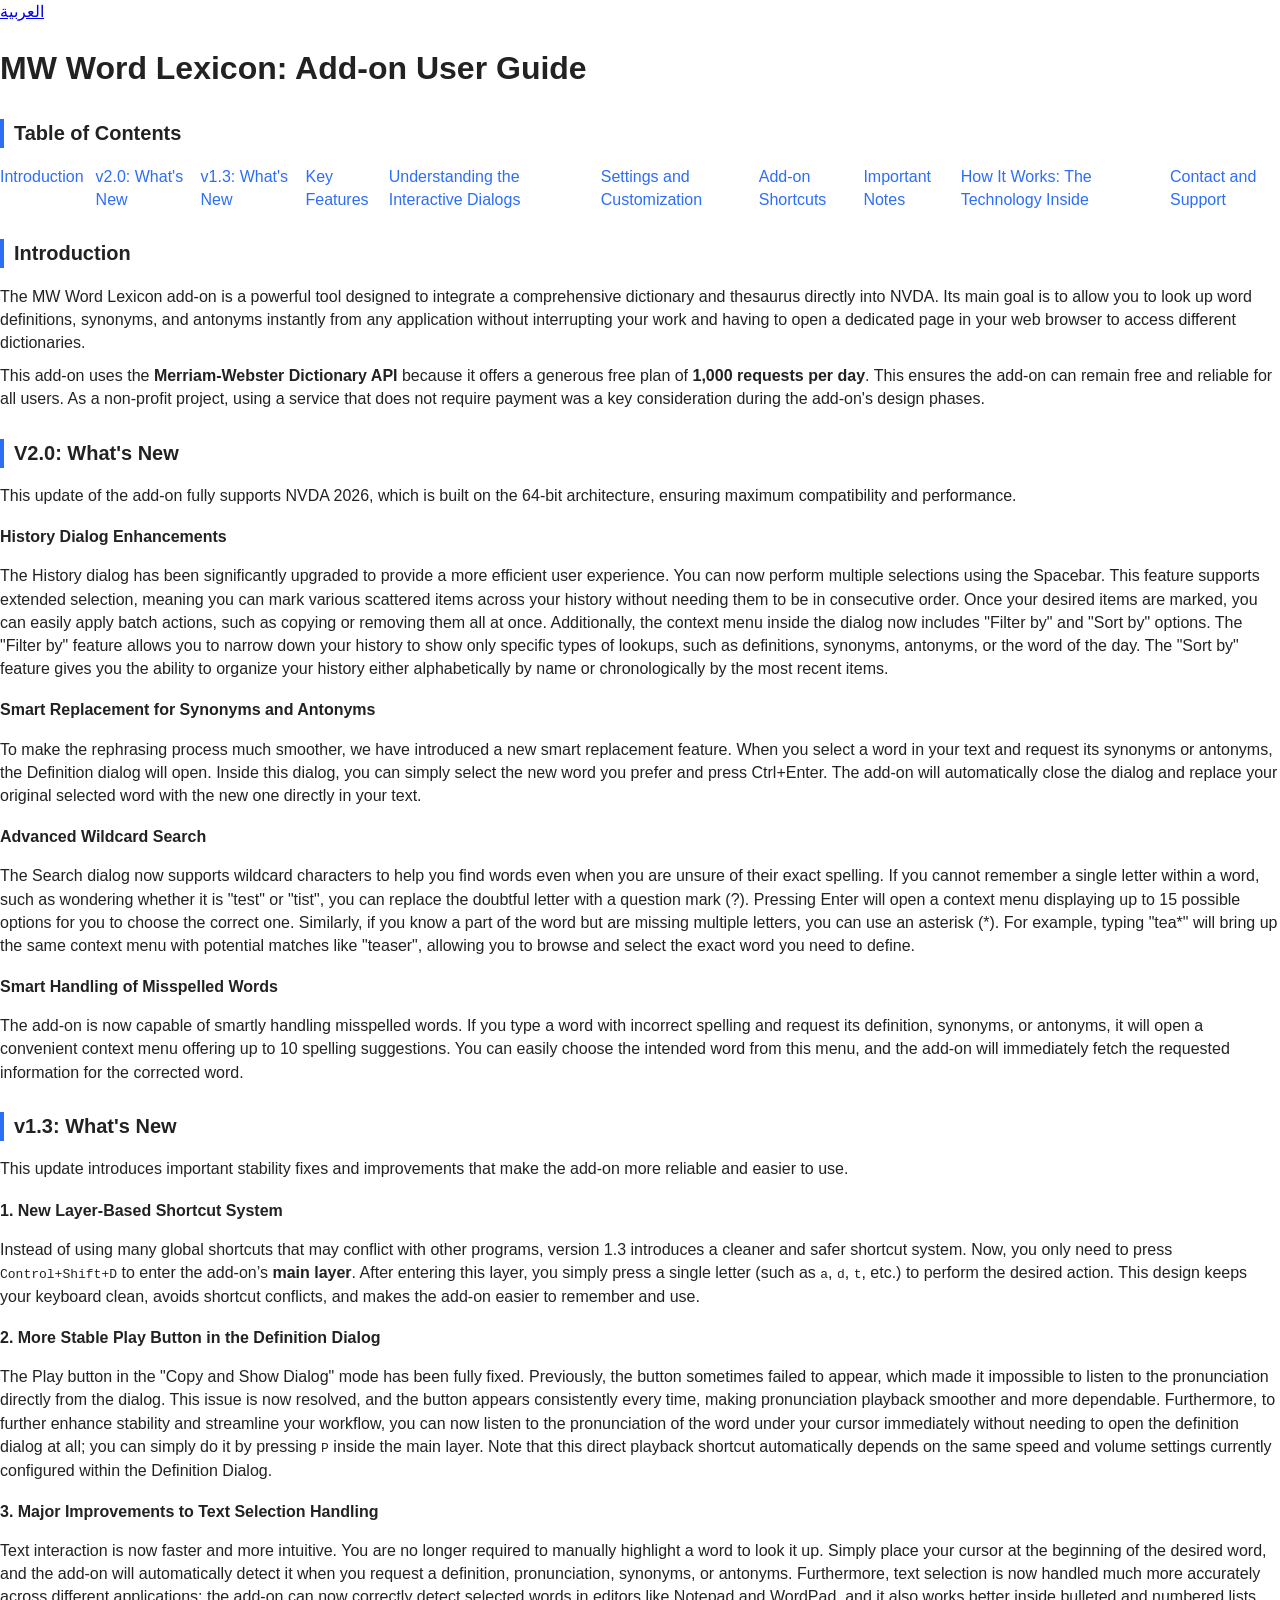
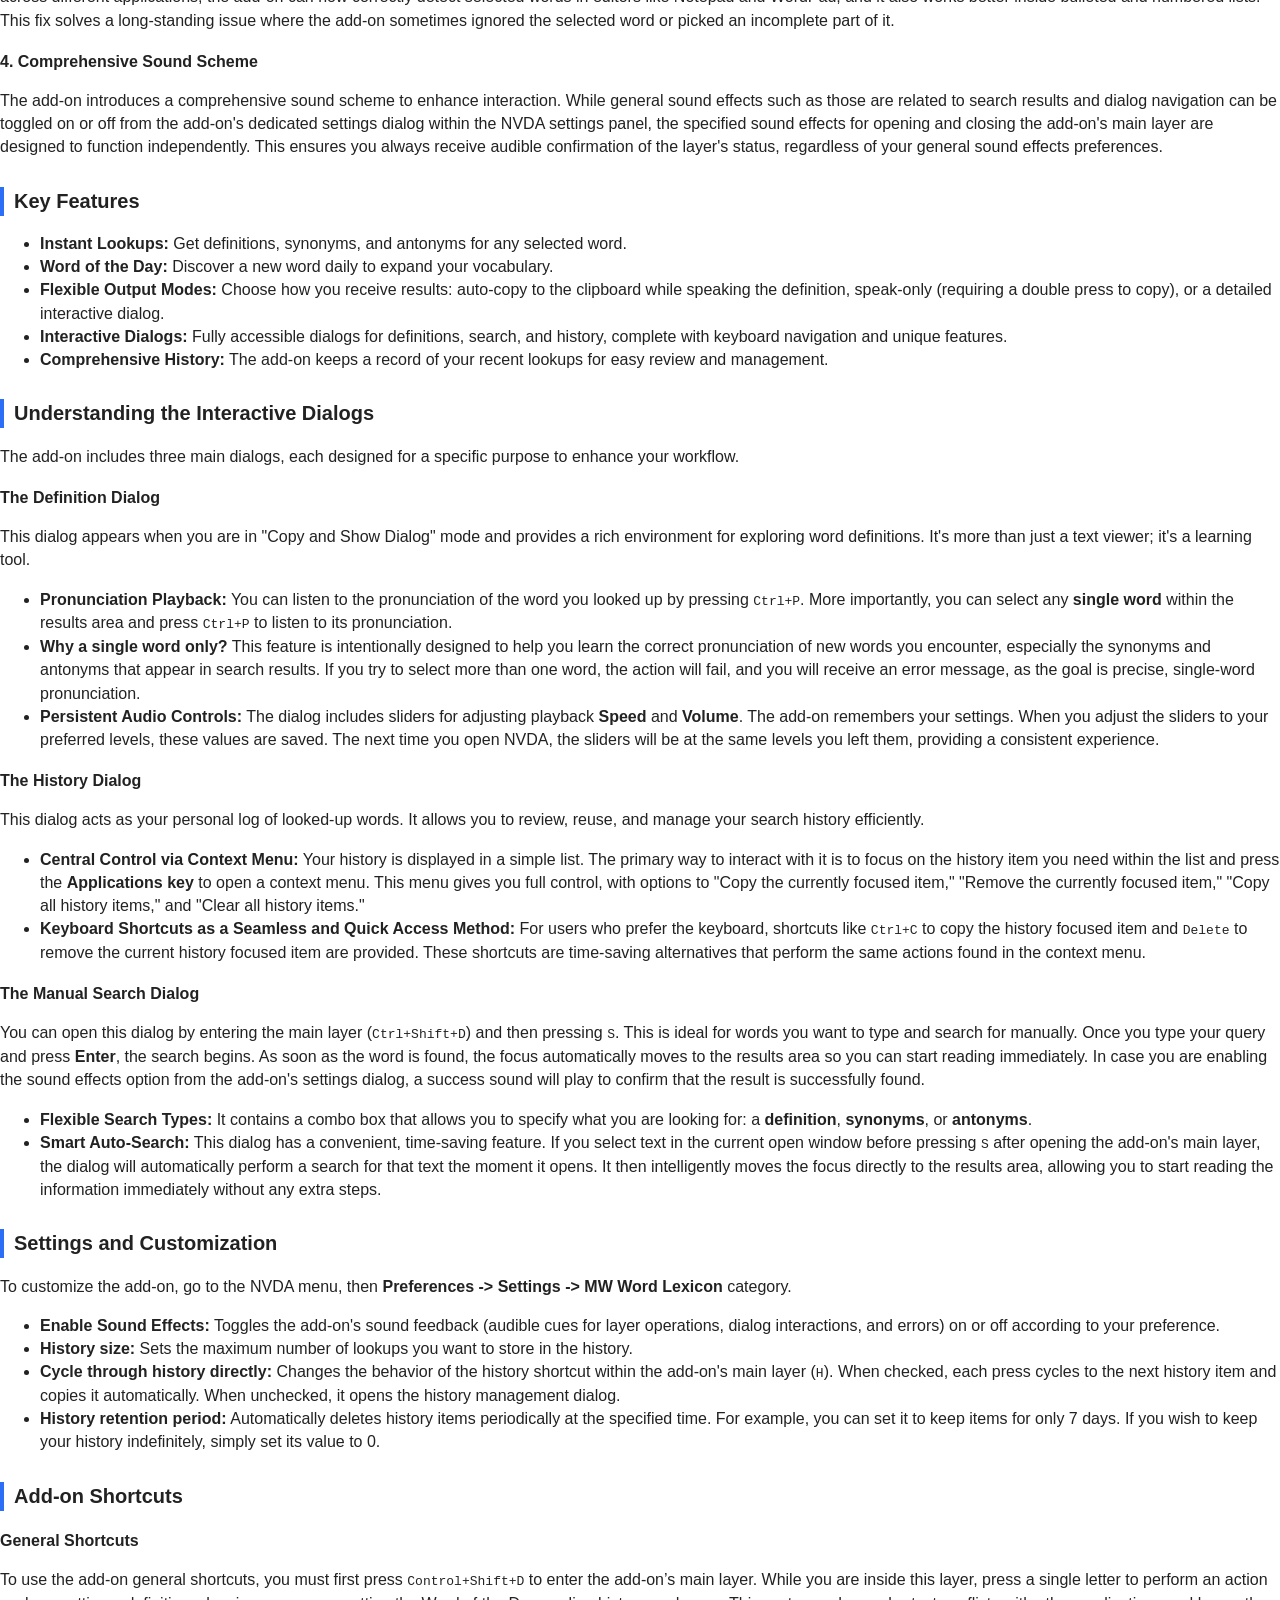
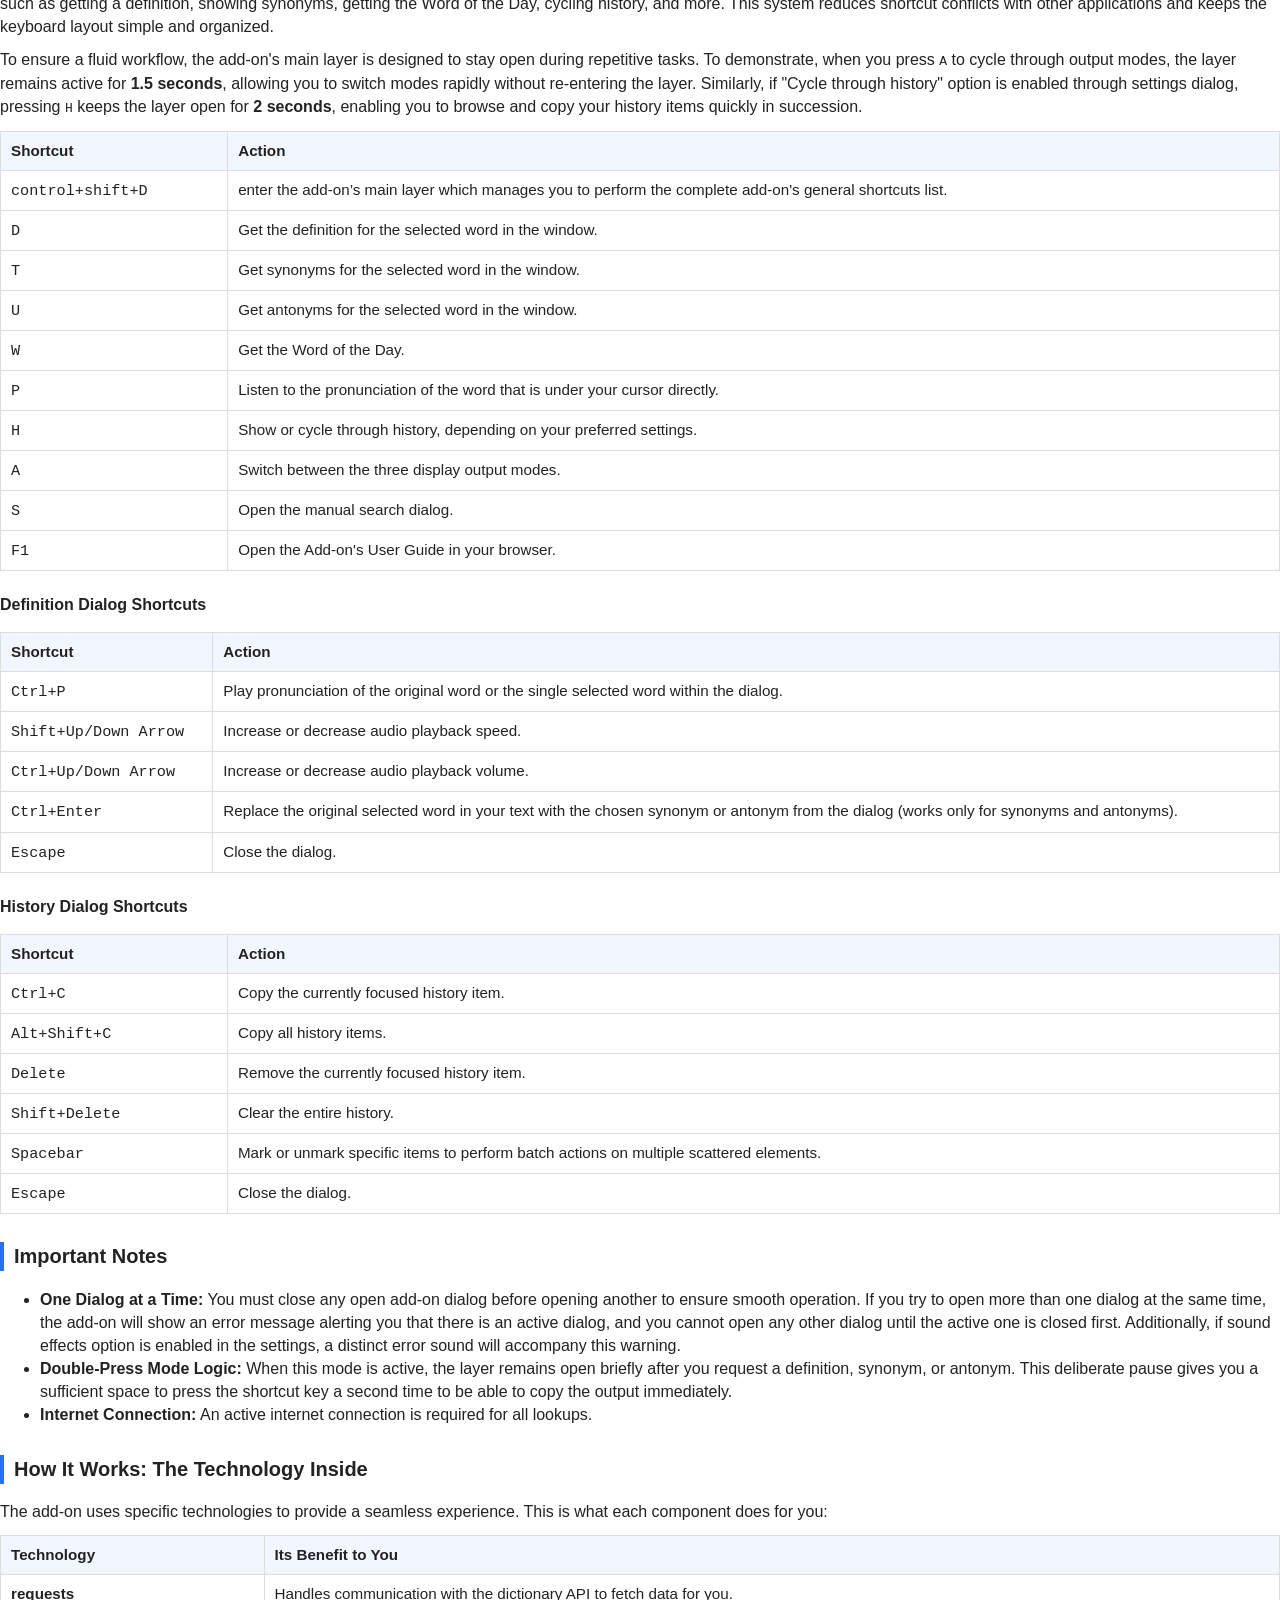
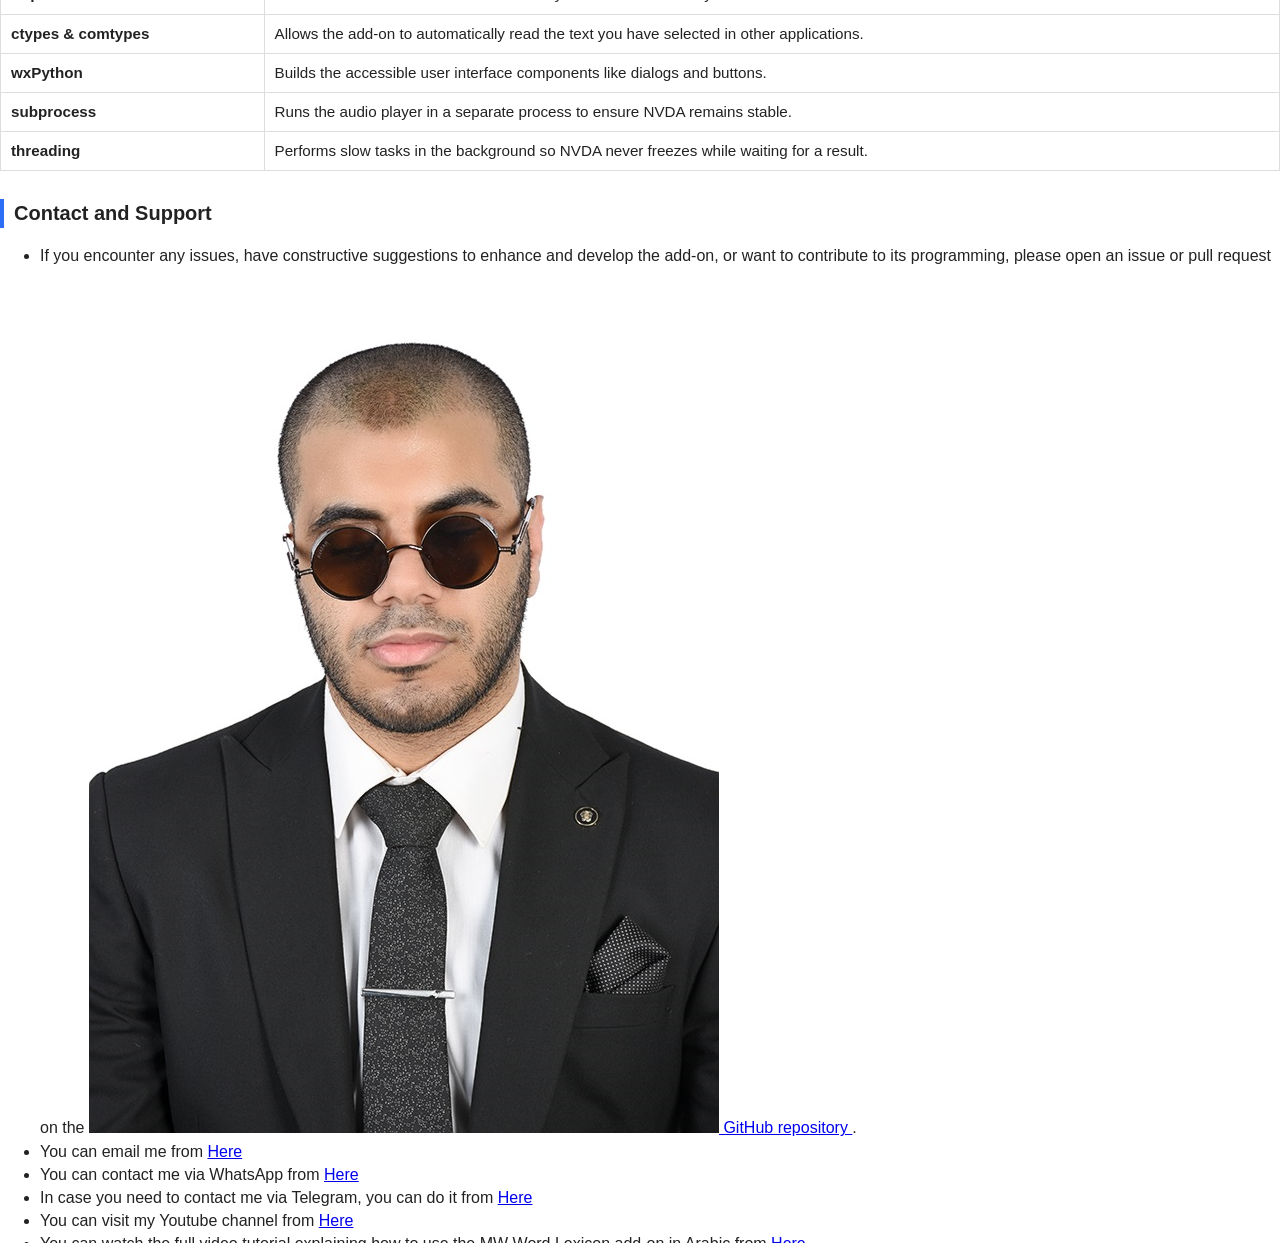
<file: docs/en/eng.html>
<!DOCTYPE html>
<html lang="en">
<head>
    <meta charset="UTF-8">
    <meta name="viewport" content="width=device-width, initial-scale=1.0">
    <title>MW Word Lexicon Add-on User Guide</title>
    <link rel="stylesheet" href="style.css">
</head>
<body>
<a href="../ar/ara.html">العربية</a>
    <div class="container">
        <h1>MW Word Lexicon: Add-on User Guide</h1>

        <nav id="toc">
            <h2>Table of Contents</h2>
            <ul>
                <li><a href="#introduction">Introduction</a></li>
                <li><a href="#v2.0update">v2.0: What's New</a></li>
                <li><a href="#v1.3update">v1.3: What's New</a></li>
                <li><a href="#features">Key Features</a></li>
                <li><a href="#dialogs">Understanding the Interactive Dialogs</a></li>
                <li><a href="#settings">Settings and Customization</a></li>
                <li><a href="#shortcuts">Add-on Shortcuts</a></li>
                <li><a href="#important-notes">Important Notes</a></li>
                <li><a href="#tech">How It Works: The Technology Inside</a></li>
                <li><a href="#contact">Contact and Support</a></li>
            </ul>
        </nav>

        <section id="introduction">
            <h2>Introduction</h2>
            <p>
                The MW Word Lexicon add-on is a powerful tool designed to integrate a comprehensive dictionary and thesaurus directly into NVDA. Its main goal is to allow you to look up word definitions, synonyms, and antonyms instantly from any application without interrupting your work and having to open a dedicated page in your web browser to access different dictionaries.
            </p>
            <p>
                This add-on uses the <strong>Merriam-Webster Dictionary API</strong> because it offers a generous free plan of <strong>1,000 requests per day</strong>. This ensures the add-on can remain free and reliable for all users. As a non-profit project, using a service that does not require payment was a key consideration during the add-on's design phases.
            </p>
        </section>

        <section id="v2.0update">
            <h2>V2.0: What's New</h2>
            <p>This update of the add-on fully supports NVDA 2026, which is built on the 64-bit architecture, ensuring maximum compatibility and performance.</p>
            
            <h3>History Dialog Enhancements</h3>
            <p>The History dialog has been significantly upgraded to provide a more efficient user experience. You can now perform multiple selections using the Spacebar. This feature supports extended selection, meaning you can mark various scattered items across your history without needing them to be in consecutive order. Once your desired items are marked, you can easily apply batch actions, such as copying or removing them all at once. Additionally, the context menu inside the dialog now includes "Filter by" and "Sort by" options. The "Filter by" feature allows you to narrow down your history to show only specific types of lookups, such as definitions, synonyms, antonyms, or the word of the day. The "Sort by" feature gives you the ability to organize your history either alphabetically by name or chronologically by the most recent items.</p>
            
            <h3>Smart Replacement for Synonyms and Antonyms</h3>
            <p>To make the rephrasing process much smoother, we have introduced a new smart replacement feature. When you select a word in your text and request its synonyms or antonyms, the Definition dialog will open. Inside this dialog, you can simply select the new word you prefer and press Ctrl+Enter. The add-on will automatically close the dialog and replace your original selected word with the new one directly in your text.</p>
            
            <h3>Advanced Wildcard Search</h3>
            <p>The Search dialog now supports wildcard characters to help you find words even when you are unsure of their exact spelling. If you cannot remember a single letter within a word, such as wondering whether it is "test" or "tist", you can replace the doubtful letter with a question mark (?). Pressing Enter will open a context menu displaying up to 15 possible options for you to choose the correct one. Similarly, if you know a part of the word but are missing multiple letters, you can use an asterisk (*). For example, typing "tea*" will bring up the same context menu with potential matches like "teaser", allowing you to browse and select the exact word you need to define.</p>

            <h3>Smart Handling of Misspelled Words</h3>
            <p>The add-on is now capable of smartly handling misspelled words. If you type a word with incorrect spelling and request its definition, synonyms, or antonyms, it will open a convenient context menu offering up to 10 spelling suggestions. You can easily choose the intended word from this menu, and the add-on will immediately fetch the requested information for the corrected word.</p>
        </section>

        <section id="v1.3update">
    <h2>v1.3: What's New</h2>
    <p>
        This update introduces important stability fixes and improvements that make the add-on more reliable and easier to use.
    </p>
    <h3>1. New Layer-Based Shortcut System</h3>
    <p>
        Instead of using many global shortcuts that may conflict with other programs, version 1.3 introduces a cleaner and safer shortcut system.  
        Now, you only need to press <code>Control+Shift+D</code> to enter the add-on’s <strong>main layer</strong>.  
        After entering this layer, you simply press a single letter (such as <code>a</code>, <code>d</code>, <code>t</code>, etc.) to perform the desired action.  
        This design keeps your keyboard clean, avoids shortcut conflicts, and makes the add-on easier to remember and use.
    </p>

    <h3>2. More Stable Play Button in the Definition Dialog</h3>
    <p>
        The Play button in the "Copy and Show Dialog" mode has been fully fixed. 
        Previously, the button sometimes failed to appear, which made it impossible to listen to the pronunciation directly from the dialog. 
        This issue is now resolved, and the button appears consistently every time, making pronunciation playback smoother and more dependable. Furthermore, to further enhance stability and streamline your workflow, you can now listen to the pronunciation of the word under your cursor immediately without needing to open the definition dialog at all; you can simply do it by pressing <code>P</code> inside the main layer. Note that this direct playback shortcut automatically depends on the same speed and volume settings currently configured within the Definition Dialog.
    </p>

    <h3>3. Major Improvements to Text Selection Handling</h3>
    <p>
        Text interaction is now faster and more intuitive. You are no longer required to manually highlight a word to look it up. Simply place your cursor at the beginning of the desired word, and the add-on will automatically detect it when you request a definition, pronunciation, synonyms, or antonyms. Furthermore,        text selection is now handled much more accurately across different applications; the add-on can now correctly detect selected words in editors like Notepad and WordPad, and it also works better inside bulleted and numbered lists. This fix solves a long-standing issue where the add-on sometimes ignored the selected word or picked an incomplete part of it.
    </p>

    <h3>4. Comprehensive Sound Scheme</h3>
    <p>
        The add-on introduces a comprehensive sound scheme to enhance interaction. While general sound effects such as those are related to search results and dialog navigation can be toggled on or off from the add-on's dedicated settings dialog within the NVDA settings panel, the specified sound effects for opening and closing the add-on's main layer are designed to function independently. This ensures you always receive audible confirmation of the layer's status, regardless of your general sound effects preferences.
    </p>
</section>

        <section id="features">
            <h2>Key Features</h2>
            <ul>
                <li><strong>Instant Lookups:</strong> Get definitions, synonyms, and antonyms for any selected word.</li>
                <li><strong>Word of the Day:</strong> Discover a new word daily to expand your vocabulary.</li>
                <li><strong>Flexible Output Modes:</strong> Choose how you receive results: auto-copy to the clipboard while speaking the definition, speak-only (requiring a double press to copy), or a detailed interactive dialog.</li>
                <li><strong>Interactive Dialogs:</strong> Fully accessible dialogs for definitions, search, and history, complete with keyboard navigation and unique features.</li>
                <li><strong>Comprehensive History:</strong> The add-on keeps a record of your recent lookups for easy review and management.</li>
            </ul>
        </section>

        <section id="dialogs">
            <h2>Understanding the Interactive Dialogs</h2>
            <p>The add-on includes three main dialogs, each designed for a specific purpose to enhance your workflow.</p>

            <h3>The Definition Dialog</h3>
            <p>
                This dialog appears when you are in "Copy and Show Dialog" mode and provides a rich environment for exploring word definitions. It's more than just a text viewer; it's a learning tool.
            </p>
            <ul>
                <li>
                    <strong>Pronunciation Playback:</strong> You can listen to the pronunciation of the word you looked up by pressing <code>Ctrl+P</code>. More importantly, you can select any <strong>single word</strong> within the results area and press <code>Ctrl+P</code> to listen to its pronunciation.
                </li>
                <li>
                    <strong>Why a single word only?</strong> This feature is intentionally designed to help you learn the correct pronunciation of new words you encounter, especially the synonyms and antonyms that appear in search results. If you try to select more than one word, the action will fail, and you will receive an error message, as the goal is precise, single-word pronunciation.
                </li>
                <li>
                    <strong>Persistent Audio Controls:</strong> The dialog includes sliders for adjusting playback <strong>Speed</strong> and <strong>Volume</strong>. The add-on remembers your settings. When you adjust the sliders to your preferred levels, these values are saved. The next time you open NVDA, the sliders will be at the same levels you left them, providing a consistent experience.
                </li>
            </ul>

            <h3>The History Dialog</h3>
            <p>
                This dialog acts as your personal log of looked-up words. It allows you to review, reuse, and manage your search history efficiently.
            </p>
            <ul>
                <li>
                    <strong>Central Control via Context Menu:</strong> Your history is displayed in a simple list. The primary way to interact with it is to focus on the  history item you need within the list and press the <strong>Applications key</strong> to open a context menu. This menu gives you full control, with options to "Copy the currently focused item," "Remove the currently focused item," "Copy all history items," and "Clear all history items."
                </li>
                <li>
                    <strong>Keyboard Shortcuts as a Seamless and Quick Access Method:</strong> For users who prefer the keyboard, shortcuts like <code>Ctrl+C</code> to copy the history focused item and <code>Delete</code> to remove the current history focused item are provided. These shortcuts are time-saving alternatives that perform the same actions found in the context menu.
                </li>
            </ul>

            <h3>The Manual Search Dialog</h3>
            <p>
                You can open this dialog by entering the main layer (<code>Ctrl+Shift+D</code>) and then pressing <code>S</code>. This is ideal for words you want to type and search for manually. Once you type your query and press <strong>Enter</strong>, the search begins. As soon as the word is found, the focus automatically moves to the results area so you can start reading immediately. In case you are enabling the sound effects option from the add-on's settings dialog, a success sound will play to confirm that the result is successfully found.
            </p>
            <ul>
                <li>
                    <strong>Flexible Search Types:</strong> It contains a combo box that allows you to specify what you are looking for: a <strong>definition</strong>, <strong>synonyms</strong>, or <strong>antonyms</strong>.
                </li>
                <li>
                    <strong>Smart Auto-Search:</strong> This dialog has a convenient, time-saving feature. If you select text in the current open window before pressing <code>S</code> after opening the add-on's main layer, the dialog will automatically perform a search for that text the moment it opens. It then intelligently moves the focus directly to the results area, allowing you to start reading the information immediately without any extra steps.
                </li>
            </ul>
        </section>

        <section id="settings">
             <h2>Settings and Customization</h2>
            <p>
                To customize the add-on, go to the NVDA menu, then <strong>Preferences -> Settings -> MW Word Lexicon</strong> category.
            </p>
            <ul>
                <li><strong>Enable Sound Effects:</strong> Toggles the add-on's sound feedback (audible cues for layer operations, dialog interactions, and errors) on or off according to your preference.</li>
                <li><strong>History size:</strong> Sets the maximum number of lookups you want to store in the history.</li>
                <li><strong>Cycle through history directly:</strong> Changes the behavior of the history shortcut within the add-on's main layer (<code>H</code>). When checked, each press cycles to the next history item and copies it automatically. When unchecked, it opens the history management dialog.</li>
                <li><strong>History retention period:</strong> Automatically deletes history items periodically at the specified time. For example, you can set it to keep items for only 7 days. If you wish to keep your history indefinitely, simply set its value to 0.</li>
            </ul>
        </section>

        <section id="shortcuts">
            <h2>Add-on Shortcuts</h2>
            
            <h3>General Shortcuts</h3>
           <p>
    To use the add-on general shortcuts, you must first press <code>Control+Shift+D</code> to enter the add-on’s main layer. While you are inside this layer, press a single letter to perform an action such as getting a definition, showing synonyms, getting the Word of the Day, cycling history, and more. This system reduces shortcut conflicts with other applications and keeps the keyboard layout simple and organized.
</p>
<p>
To ensure a fluid workflow, the add-on's main layer is designed to stay open during repetitive tasks. To demonstrate, when you press <code>A</code> to cycle through output modes, the layer remains active for <strong>1.5 seconds</strong>, allowing you to switch modes rapidly without re-entering the layer. Similarly, if "Cycle through history" option is enabled through settings dialog, pressing <code>H</code> keeps the layer open for <strong>2 seconds</strong>, enabling you to browse and copy your history items quickly in succession.
</p>
            <table>
                <thead><tr><th>Shortcut</th><th>Action</th></tr></thead>
                <tbody>
<tr><td><code>control+shift+D</code></td><td>enter the add-on’s main layer which manages you to perform the complete add-on's general shortcuts list.</td></tr>
                    <tr><td><code>D</code></td><td>Get the definition for the selected word in the window.</td></tr>
                    <tr><td><code>T</code></td><td>Get synonyms for the selected word in the window.</td></tr>
                    <tr><td><code>U</code></td><td>Get antonyms for the selected word in the window.</td></tr>
                    <tr><td><code>W</code></td><td>Get the Word of the Day.</td></tr>
                    <tr><td><code>P</code></td><td>Listen to the pronunciation of the word that is under your cursor directly.</td></tr>
                    <tr><td><code>H</code></td><td>Show or cycle through history, depending on your preferred settings.</td></tr>
                    <tr><td><code>A</code></td><td>Switch between the three display output modes.</td></tr>
                    <tr><td><code>S</code></td><td>Open the manual search dialog.</td></tr>
                    <tr><td><code>F1</code></td><td>Open the Add-on's User Guide in your browser.</td></tr>
                </tbody>
            </table>

            <h3>Definition Dialog Shortcuts</h3>
            <table>
                <thead><tr><th>Shortcut</th><th>Action</th></tr></thead>
                <tbody>
                    <tr><td><code>Ctrl+P</code></td><td>Play pronunciation of the original word or the single selected word within the dialog.</td></tr>
                    <tr><td><code>Shift+Up/Down Arrow</code></td><td>Increase or decrease audio playback speed.</td></tr>
                    <tr><td><code>Ctrl+Up/Down Arrow</code></td><td>Increase or decrease audio playback volume.</td></tr>
<tr><td><code>Ctrl+Enter</code></td><td>Replace the original selected word in your text with the chosen synonym or antonym from the dialog (works only for synonyms and antonyms).</td></tr>
                    <tr><td><code>Escape</code></td><td>Close the dialog.</td></tr>
                </tbody>
            </table>

            <h3>History Dialog Shortcuts</h3>
            <table>
                <thead><tr><th>Shortcut</th><th>Action</th></tr></thead>
                <tbody>
                    <tr><td><code>Ctrl+C</code></td><td>Copy the currently focused history item.</td></tr>
                    <tr><td><code>Alt+Shift+C</code></td><td>Copy all history items.</td></tr>
                    <tr><td><code>Delete</code></td><td>Remove the currently focused history item.</td></tr>
                    <tr><td><code>Shift+Delete</code></td><td>Clear the entire history.</td></tr>
                    <tr><td><code>Spacebar</code></td><td>Mark or unmark specific items to perform batch actions on multiple scattered elements.</td></tr>
                    <tr><td><code>Escape</code></td><td>Close the dialog.</td></tr>
                </tbody>
            </table>
        </section>
        
        <section id="important-notes">
            <h2>Important Notes</h2>
            <ul>
                <li><strong>One Dialog at a Time:</strong> You must close any open add-on dialog before opening another to ensure smooth operation. If you try to open more than one dialog at the same time, the add-on will show an error message alerting you that there is an active dialog, and you cannot open any other dialog until the active one is closed first. Additionally, if sound effects option is enabled in the settings, a distinct error sound will accompany this warning.</li>
                <li>
    <strong>Double-Press Mode Logic:</strong> When this mode is active, the layer remains open briefly after you request a definition, synonym, or antonym. This deliberate pause gives you a sufficient space to press the shortcut key a second time to be able to copy the output immediately.</li>
                <li><strong>Internet Connection:</strong> An active internet connection is required for all lookups.</li>
            </ul>
        </section>

        <section id="tech">
            <h2>How It Works: The Technology Inside</h2>
            <p>The add-on uses specific technologies to provide a seamless experience. This is what each component does for you:</p>
            <table>
                <thead>
                    <tr>
                        <th>Technology</th>
                        <th>Its Benefit to You</th>
                    </tr>
                </thead>
                <tbody>
                    <tr>
                        <td><strong>requests</strong></td>
                        <td>Handles communication with the dictionary API to fetch data for you.</td>
                    </tr>
                    <tr>
                        <td><strong>ctypes & comtypes</strong></td>
                        <td>Allows the add-on to automatically read the text you have selected in other applications.</td>
                    </tr>
                    <tr>
                        <td><strong>wxPython</strong></td>
                        <td>Builds the accessible user interface components like dialogs and buttons.</td>
                    </tr>
                    <tr>
                        <td><strong>subprocess</strong></td>
                        <td>Runs the audio player in a separate process to ensure NVDA remains stable.</td>
                    </tr>
                    <tr>
                        <td><strong>threading</strong></td>
                        <td>Performs slow tasks in the background so NVDA never freezes while waiting for a result.</td>
                    </tr>
                </tbody>
            </table>
        </section>

        <section id="contact">
            <h2>Contact and Support</h2>
            <ul>
                <li>If you encounter any issues, have constructive suggestions to enhance and develop the add-on, or want to contribute to its programming, please open an issue or pull request on the
                    <a href="https://github.com/Abdullahashraf32/MW-word-lexicon/tree/MW-word-lexicon/"
target="_blank" rel="noopener noreferrer">
    <img src="DSC_8938.png" alt="My Photo"/>
    GitHub repository
  </a>.
                </li>
                <li>You can email me from <a href="mailto: abdullahashraf4846@gmail.com">Here</a></li>
                <li>You can contact me via WhatsApp from <a href="https://wa.me/+201148467527">Here</a></li>
                <li>In case you need to contact me via Telegram, you can do it from <a href="https://t.me/abdullahashraf4846">Here</a></li>
                <li>You can visit my Youtube channel from <a href="https://www.youtube.com/@AbdullahAshraf-zc5dx">Here</a></li>
<li>
    You can watch the full video tutorial explaining how to use the MW Word Lexicon add-on in Arabic from 
    <a href="https://youtu.be/tCNyqbxFJzY" target="_blank" rel="noopener noreferrer">Here</a>
</li>
            </ul>
        </section>
    </div>
</body>
</html>
</file>
<file: docs/ar/style.css>
:root {
  --max-width: 980px;
  --accent: #2c6ef6;
  --muted: #666;
  --striped-bg: #fafafa;
  --table-border: #ddd;
  --heading-bg: #f6f8fb;
}

body {
  font-family: -apple-system, BlinkMacSystemFont, "Segoe UI", Roboto, "Helvetica Neue", Arial, sans-serif;
  margin: 0;
  padding: 0;
  color: #222;
  line-height: 1.45;
  background: #fff;
}

header {
  background: var(--heading-bg);
  border-bottom: 1px solid #e6e9ef;
  padding: 18px;
}

header h1 {
  margin: 0 0 8px 0;
  font-size: 1.6rem;
}

nav ul {
  list-style: none;
  padding: 0;
  margin: 0;
  display: flex;
  gap: 12px;
}

nav a {
  color: var(--accent);
  text-decoration: none;
}

main {
  max-width: var(--max-width);
  margin: 18px auto;
  padding: 0 18px;
}

h2 {
  margin-top: 28px;
  font-size: 1.25rem;
  border-left: 4px solid var(--accent);
  padding-left: 10px;
  background: #fff;
}

h3 {
  margin-top: 18px;
  font-size: 1rem;
}

p {
  margin: 10px 0;
}

table {
  width: 100%;
  border-collapse: collapse;
  margin: 12px 0 22px 0;
  font-size: 0.95rem;
}

table th,
table td {
  border: 1px solid var(--table-border);
  padding: 8px 10px;
  text-align: left;
  vertical-align: top;
}

table thead th {
  background: #f2f6ff;
  font-weight: 600;
}

table.striped tbody tr:nth-child(odd) {
  background: var(--striped-bg);
}

nav a:hover,
nav a:focus {
  text-decoration: underline;
}

footer {
  max-width: var(--max-width);
  margin: 24px auto;
  padding: 10px 18px;
  color: var(--muted);
  font-size: 0.9rem;
  border-top: 1px solid #eee;
}
</file>
<file: docs/en/style.css>
:root {
  --max-width: 980px;
  --accent: #2c6ef6;
  --muted: #666;
  --striped-bg: #fafafa;
  --table-border: #ddd;
  --heading-bg: #f6f8fb;
}

body {
  font-family: -apple-system, BlinkMacSystemFont, "Segoe UI", Roboto, "Helvetica Neue", Arial, sans-serif;
  margin: 0;
  padding: 0;
  color: #222;
  line-height: 1.45;
  background: #fff;
}

header {
  background: var(--heading-bg);
  border-bottom: 1px solid #e6e9ef;
  padding: 18px;
}

header h1 {
  margin: 0 0 8px 0;
  font-size: 1.6rem;
}

nav ul {
  list-style: none;
  padding: 0;
  margin: 0;
  display: flex;
  gap: 12px;
}

nav a {
  color: var(--accent);
  text-decoration: none;
}

main {
  max-width: var(--max-width);
  margin: 18px auto;
  padding: 0 18px;
}

h2 {
  margin-top: 28px;
  font-size: 1.25rem;
  border-left: 4px solid var(--accent);
  padding-left: 10px;
  background: #fff;
}

h3 {
  margin-top: 18px;
  font-size: 1rem;
}

p {
  margin: 10px 0;
}

table {
  width: 100%;
  border-collapse: collapse;
  margin: 12px 0 22px 0;
  font-size: 0.95rem;
}

table th,
table td {
  border: 1px solid var(--table-border);
  padding: 8px 10px;
  text-align: left;
  vertical-align: top;
}

table thead th {
  background: #f2f6ff;
  font-weight: 600;
}

table.striped tbody tr:nth-child(odd) {
  background: var(--striped-bg);
}

nav a:hover,
nav a:focus {
  text-decoration: underline;
}

footer {
  max-width: var(--max-width);
  margin: 24px auto;
  padding: 10px 18px;
  color: var(--muted);
  font-size: 0.9rem;
  border-top: 1px solid #eee;
}
</file>
